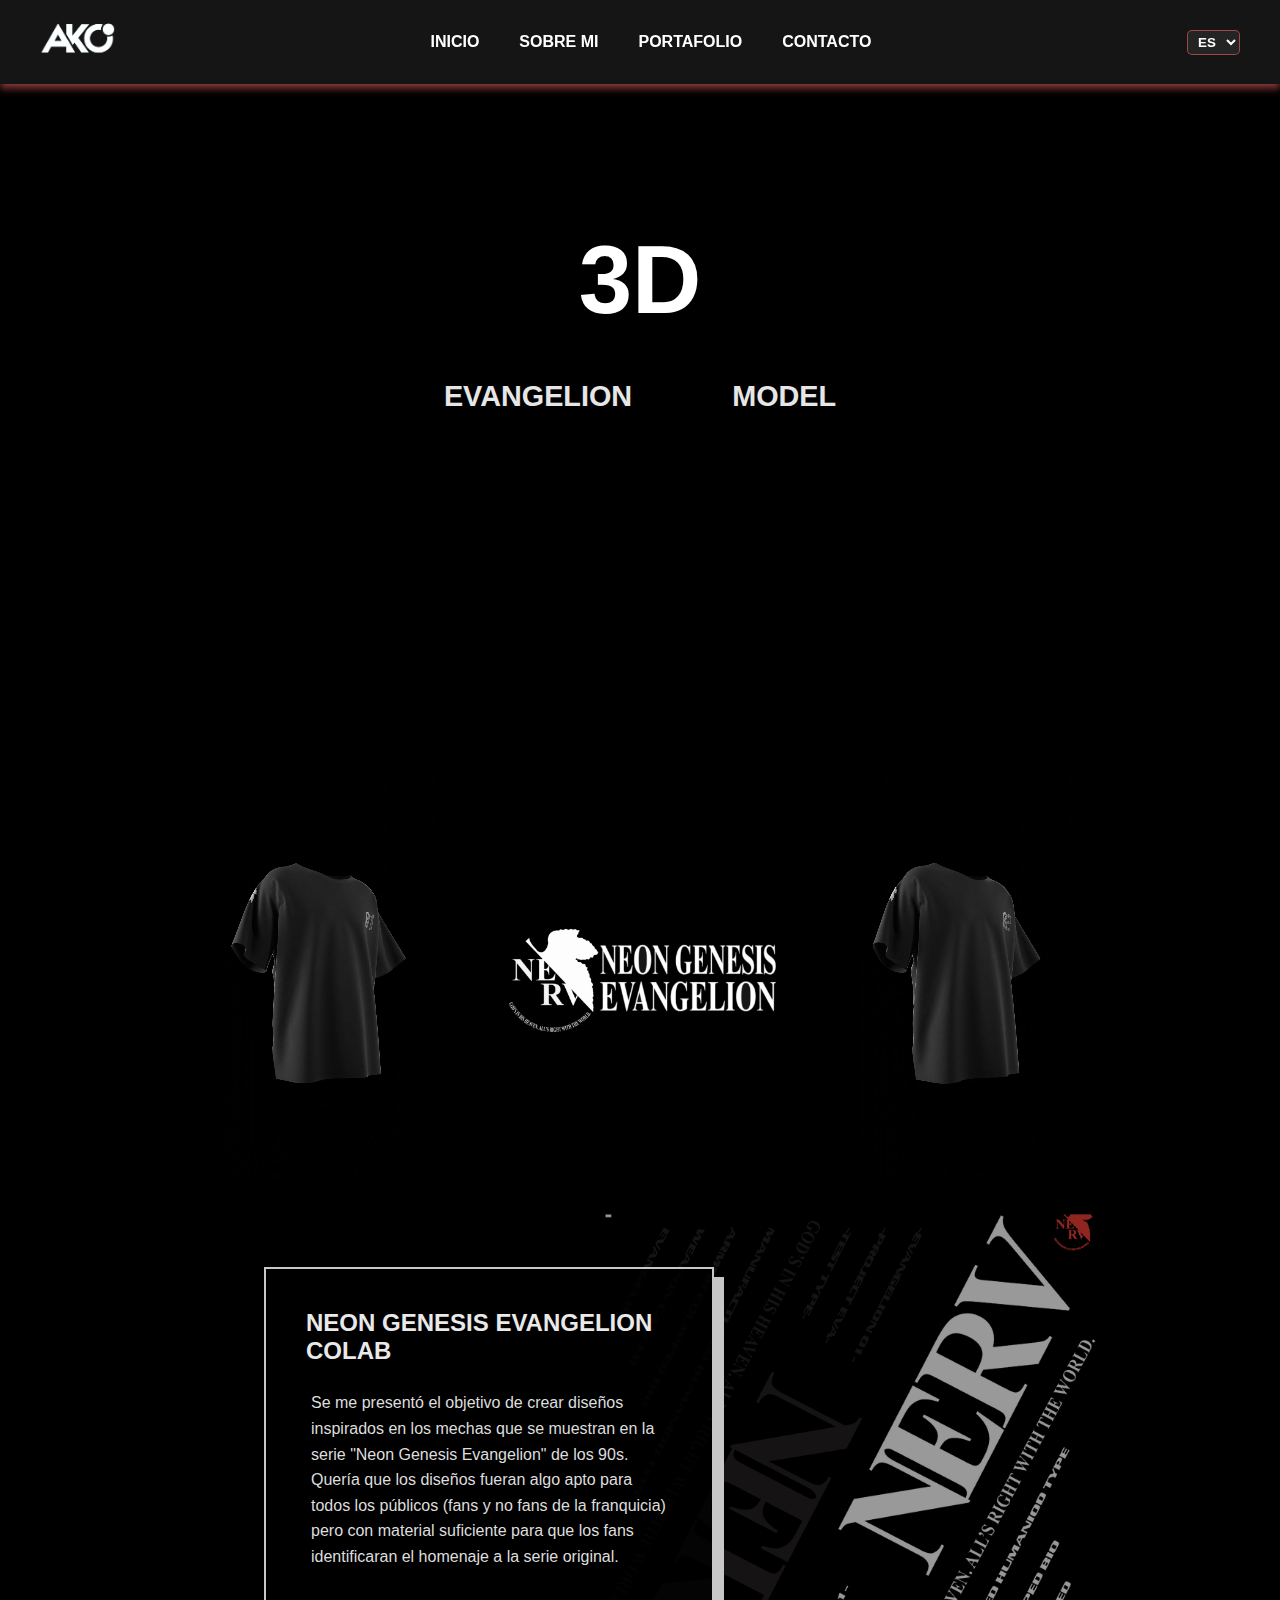
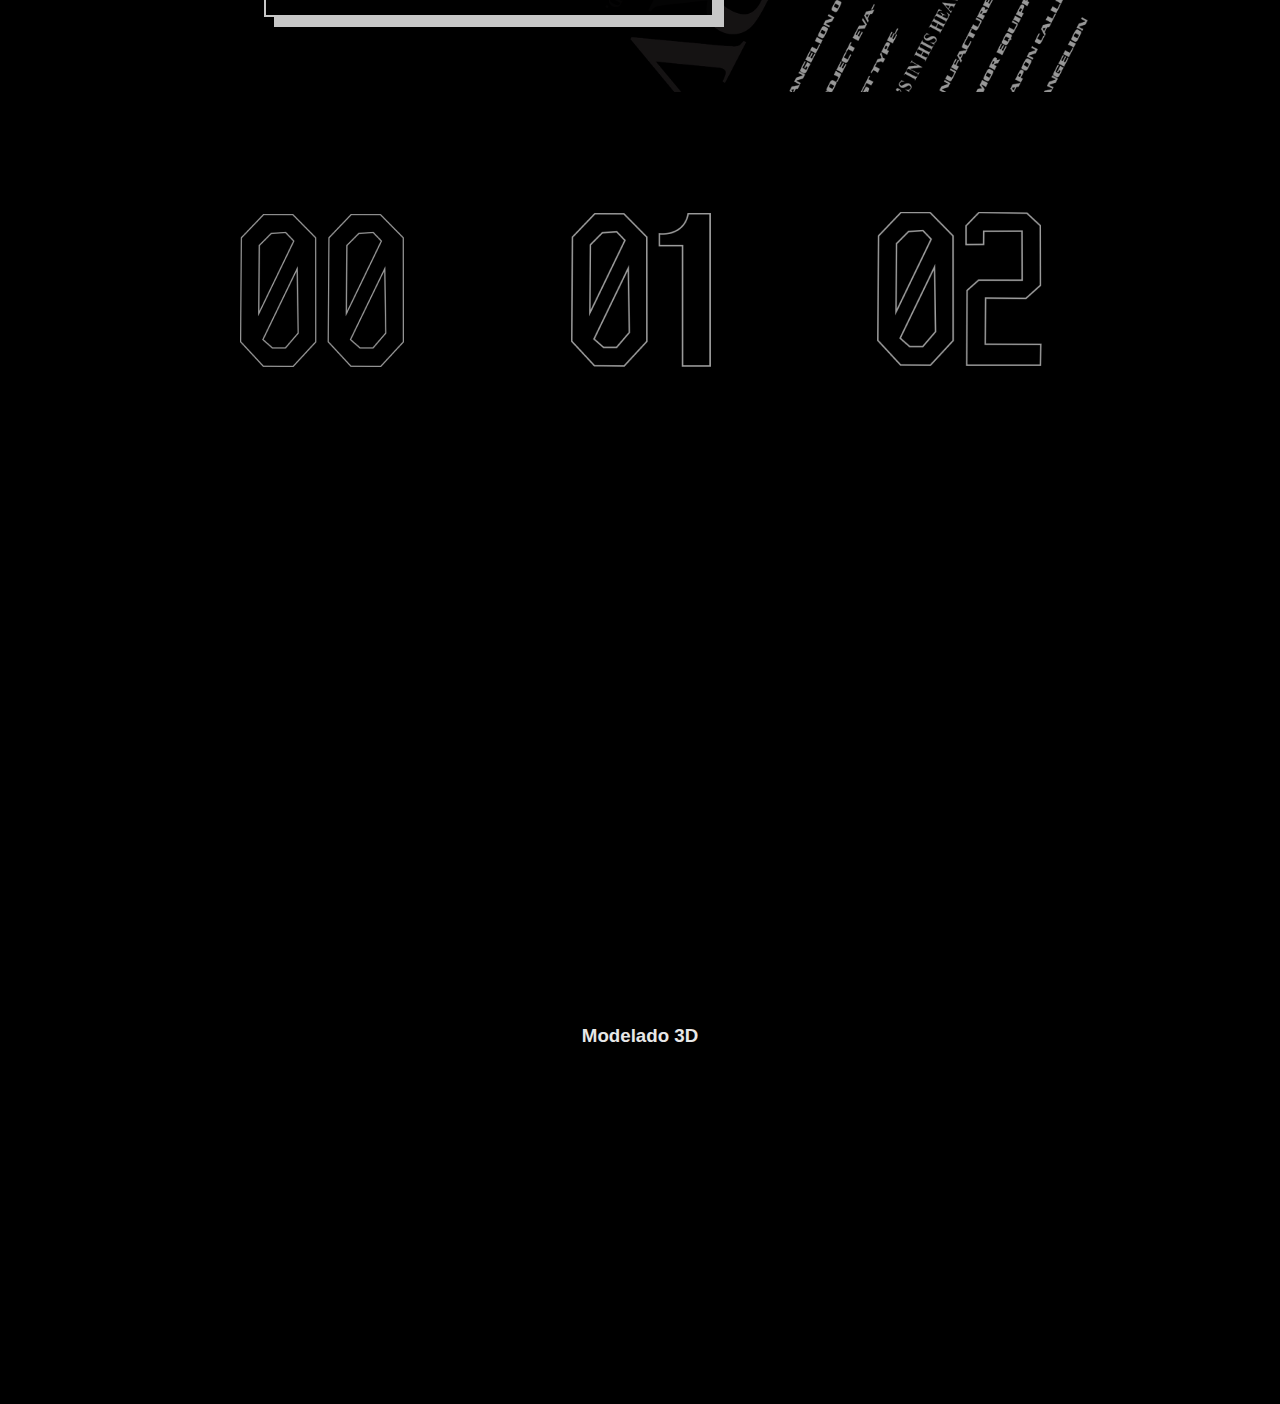
<file: 3d.html>
<!DOCTYPE html>
<html lang="es">
  <head>
    <meta charset="UTF-8" />
    <meta name="viewport" content="width=device-width, initial-scale=1.0" />
    <title>AKO</title>
    <link rel="stylesheet" href="../assets/css/3d.css" />
  </head>
  <body>
    <nav class="ako-nav">
      <!-- LOGO -->
      <div class="logo">
        <img src="../assets/img/logo b.png" alt="Mi logo" />
      </div>

      <!-- ENLACES desktop/tablet -->
      <ul class="nav-links desktop-links">
        <li>
          <a href="index.html#inicio" data-es="INICIO" data-en="HOME">INICIO</a>
        </li>
        <li>
          <a href="index.html#sobre-mi" data-es="SOBRE MI" data-en="ABOUT ME"
            >SOBRE MI</a
          >
        </li>
        <li>
          <a
            href="index.html#portafolio"
            data-es="PORTAFOLIO"
            data-en="PORTFOLIO"
            >PORTAFOLIO</a
          >
        </li>
        <li>
          <a href="index.html#contacto" data-es="CONTACTO" data-en="CONTACT"
            >CONTACTO</a
          >
        </li>
      </ul>

      <!-- SELECTOR DE IDIOMA -->
      <div class="language-selector">
        <select id="lang-select">
          <option value="es">ES</option>
          <option value="en">EN</option>
        </select>
      </div>

      <!-- CHECKBOX oculto -->
      <input type="checkbox" id="menu-toggle" class="menu-toggle" />

      <!-- BOTÓN hamburguesa -->
      <label for="menu-toggle" class="menu-btn">☰</label>

      <!-- MENÚ FULLSCREEN MÓVIL -->
      <ul class="nav-links mobile-links">
        <li>
          <a href="../index.html#inicio" data-es="INICIO" data-en="HOME"
            >INICIO</a
          >
        </li>
        <li>
          <a href="../index.html#sobre-mi" data-es="SOBRE MI" data-en="ABOUT ME"
            >SOBRE MI</a
          >
        </li>
        <li>
          <a
            href="../index.html#portafolio"
            data-es="PORTAFOLIO"
            data-en="PORTFOLIO"
            >PORTAFOLIO</a
          >
        </li>
        <li>
          <a href="../index.html#contacto" data-es="CONTACTO" data-en="CONTACT"
            >CONTACTO</a
          >
        </li>
        <li><a href="#" class="close-menu">✕</a></li>
      </ul>
    </nav>
    <!---------------------------------------------------------------------------------- Inicio contenido 3D -->
    <section class="hero-section">
      <h1 class="hero-title">3D</h1>
    </section>

    <div class="motion-options">
      <a href="#eva" class="motion-option">EVANGELION</a>
      <a href="#model" class="motion-option">MODEL</a>
    </div>
    <!---------------------------------------------------------------------------------- eva -->
    <section class="triple-media">
      <!-- Video izquierdo -->
      <video
        class="media-item gif"
        src="../assets/video/01.mp4"
        autoplay
        loop
        muted
        playsinline
      ></video>

      <!-- Imagen central -->
      <img
        src="../assets/img/eva.png"
        alt="Imagen central"
        class="media-item center-img"
      />

      <!-- Video derecho -->
      <video
        class="media-item gif"
        src="../assets/video/02.mp4"
        autoplay
        loop
        muted
        playsinline
      ></video>
    </section>
    <!---------------------------------------------------------------------------------- eva info -->
    <section
      class="seccion-fondo-completo"
      style="
        background-image: url('assets/img/nerf.png');
        background-size: cover;
        min-height: 500px;
        display: flex;
      "
    >
      <div class="contenido-texto">
        <h2>NEON GENESIS EVANGELION COLAB</h2>
        <p>
          Se me presentó el objetivo de crear diseños inspirados en los mechas
          que se muestran en la serie "Neon Genesis Evangelion" de los 90s.
          <br />Quería que los diseños fueran algo apto para todos los públicos
          (fans y no fans de la franquicia) pero con material suficiente para
          que los fans identificaran el homenaje a la serie original.
        </p>
      </div>
    </section>
    <!---------------------------------------------------------------------------------- eva draw -->
    <section class="galeria-interactiva">
      <div class="tarjeta-imagen">
        <img src="assets/img/n00.png" alt="Original 1" class="img-base" />
        <img src="assets/img/00.png" alt="Variante 1" class="img-variante" />
      </div>

      <div class="tarjeta-imagen">
        <img src="assets/img/n01.png" alt="Original 2" class="img-base" />
        <img src="assets/img/01.png" alt="Variante 2" class="img-variante" />
      </div>

      <div class="tarjeta-imagen">
        <img src="assets/img/n02.png" alt="Original 3" class="img-base" />
        <img src="assets/img/02.png" alt="Variante 3" class="img-variante" />
      </div>
    </section>
    <!---------------------------------------------------------------------------------- blender -->
    <section class="simple-section scroll-reveal">
      <h3 class="simple-title">CREACIÓN</h3>

      <div class="simple-image">
        <img src="../assets/img/shirt.png" alt="Imagen descriptiva" />
      </div>
    </section>
    <!---------------------------------------------------------------------------------- MODELO -->
    <section class="seccion-animada-3d">
      <h3 class="titulo-pequeno">Modelado 3D</h3>

      <div class="contenedor-horizontal">
        <div class="reveal-card">
          <img src="assets/img/perfu.jpg" alt="Silla 3D" />
        </div>
        <div class="reveal-card">
          <img src="assets/img/3d2.jpg" alt="Gacel 3D" />
        </div>
        <div class="reveal-card">
          <img src="assets/img/3d3.jpg" alt="Perfume 3D" />
        </div>
      </div>
    </section>

    <script>
      document.addEventListener("DOMContentLoaded", () => {
        const cards = document.querySelectorAll(".reveal-card");

        if (!("IntersectionObserver" in window)) {
          // Fallback: muestra todo si el navegador no soporta observer
          cards.forEach((card) => card.classList.add("is-visible"));
          return;
        }

        const observer = new IntersectionObserver(
          (entries) => {
            entries.forEach((entry) => {
              if (entry.isIntersecting) {
                entry.target.classList.add("is-visible");
                observer.unobserve(entry.target);
              }
            });
          },
          {
            threshold: 0.2,
            rootMargin: "0px 0px -50px 0px",
          }
        );

        cards.forEach((card) => observer.observe(card));
      });
    </script>
  </body>
</html>
</file>
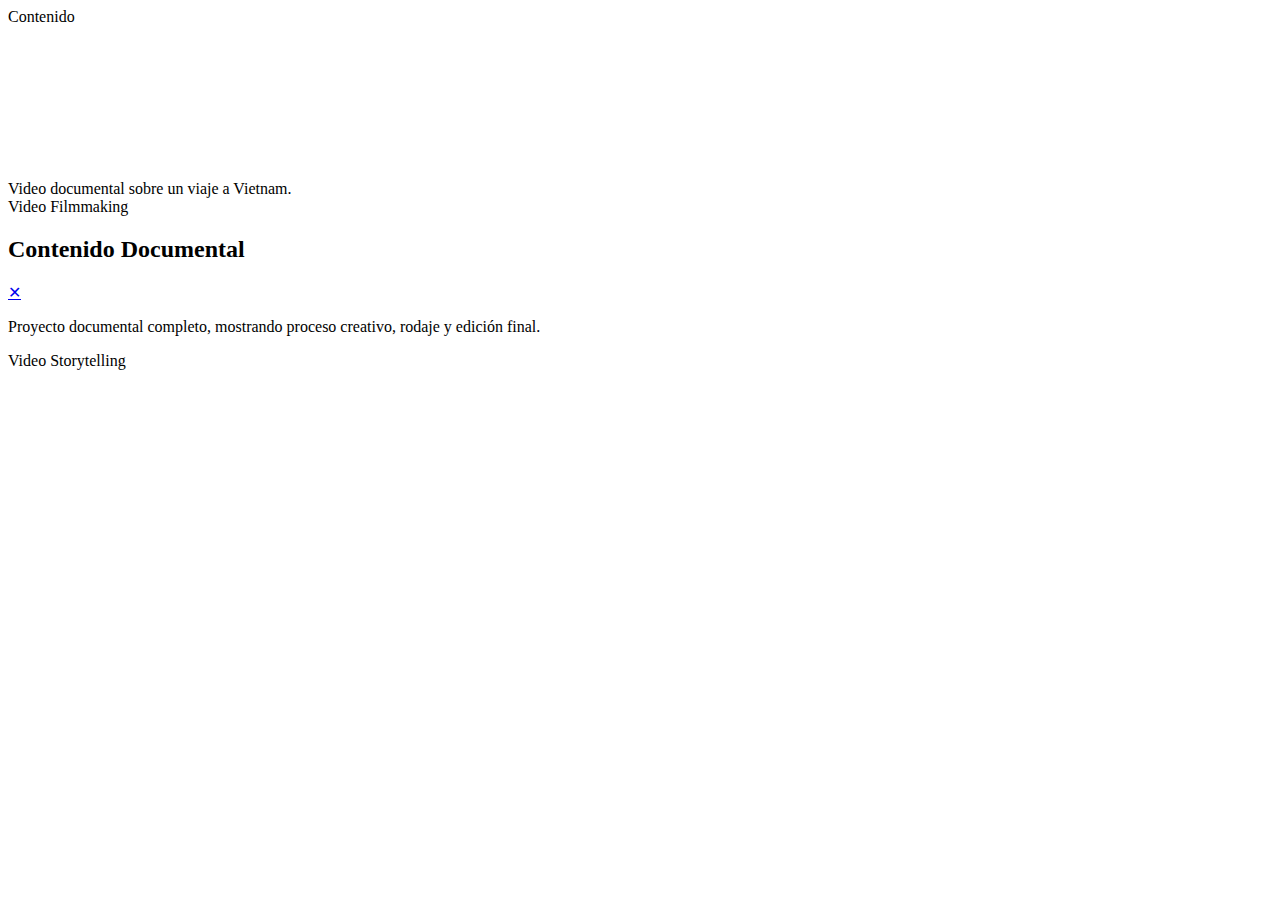
<file: card.html>
<!doctype html>
<!-- PROJECTS CATALOG -->
<section class="projects-catalog">
  <div class="projects-catalog__track">
    <!-- PROJECT TILE -->
    <article class="project-tile animate-on-scroll">
      <div class="project-tile__name">Contenido</div>

      <!-- Media (video / image) -->
      <a class="project-tile__media" href="#colors">
        <video
          src="https://ik.imagekit.io/4e9wbrqbyt/Vietnam_Trip_kutainas.mp4"
          autoplay
          loop
          muted
          playsinline
        ></video>
      </a>

      <div class="project-tile__meta">
        <div class="project-tile__desc">
          Video documental sobre un viaje a Vietnam.
        </div>
        <div class="project-tile__tags">
          <span class="tag">Video</span>
          <span class="tag">Filmmaking</span>
        </div>
      </div>
    </article>
  </div>
</section>

<!-- MODAL (DETALLE DEL PROYECTO) -->
<div id="project-vietnam" class="modal">
  <div class="modal__backdrop">
    <div class="modal__panel">
      <header class="modal__header">
        <h2 class="modal__title">Contenido Documental</h2>
        <a href="#" class="modal__close">✕</a>
      </header>

      <div class="modal__image">
        <!-- Aquí puedes poner imagen o video -->
      </div>

      <div class="modal__body">
        <p class="modal__description">
          Proyecto documental completo, mostrando proceso creativo, rodaje y
          edición final.
        </p>

        <div class="modal__tags">
          <span class="modal__tag">Video</span>
          <span class="modal__tag">Storytelling</span>
        </div>
      </div>
    </div>
  </div>
</div>
</file>
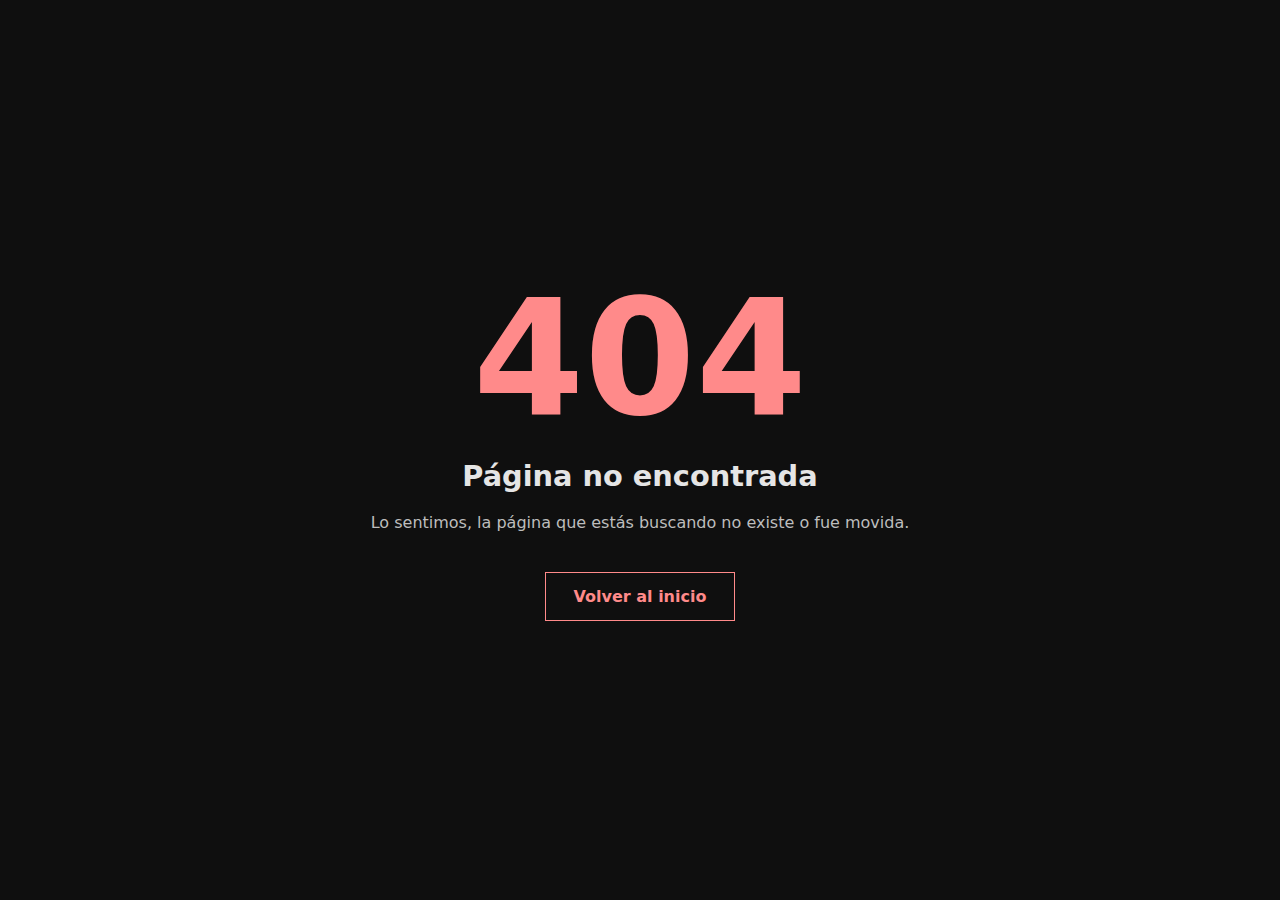
<file: Error 404.html>
<!DOCTYPE html>
<html lang="es">
  <link rel="icon" href="/assets/img/logo n.png" />
  <head>
    <meta charset="UTF-8" />
    <meta name="viewport" content="width=device-width, initial-scale=1.0" />
    <title>404 | AKO</title>

    <style>
      * {
        margin: 0;
        padding: 0;
        box-sizing: border-box;
      }

      body {
        min-height: 100vh;
        background-color: #0f0f0f;
        color: #e5e5e5;
        font-family: system-ui, -apple-system, BlinkMacSystemFont, sans-serif;
        display: flex;
        justify-content: center;
        align-items: center;
      }

      .error-container {
        text-align: center;
        padding: 40px;
      }

      .error-code {
        font-size: clamp(6rem, 20vw, 10rem);
        font-weight: 800;
        color: rgb(255, 138, 138);
        line-height: 1;
      }

      .error-title {
        font-size: 1.8rem;
        margin-top: 20px;
      }

      .error-text {
        font-size: 1rem;
        margin: 20px 0 40px;
        color: #bdbdbd;
      }

      .error-button {
        display: inline-block;
        padding: 14px 28px;
        border: 1px solid rgb(255, 138, 138);
        color: rgb(255, 138, 138);
        text-decoration: none;
        font-weight: 600;
        transition: all 0.3s ease;
      }

      .error-button:hover {
        background-color: rgb(255, 138, 138);
        color: #0f0f0f;
      }
    </style>
  </head>

  <body>
    <main class="error-container">
      <h1 class="error-code">404</h1>

      <h2
        class="error-title"
        data-es="Página no encontrada"
        data-en="Page not found"
      >
        Página no encontrada
      </h2>

      <p
        class="error-text"
        data-es="Lo sentimos, la página que estás buscando no existe o fue movida."
        data-en="Sorry, the page you are looking for does not exist or was moved."
      >
        Lo sentimos, la página que estás buscando no existe o fue movida.
      </p>

      <a
        href="index.html"
        class="error-button"
        data-es="Volver al inicio"
        data-en="Back to home"
      >
        Volver al inicio
      </a>
    </main>

    <script>
      // =========================
      // IDIOMA 404 (AUTOMÁTICO)
      // =========================

      function cambiarIdioma(lang) {
        document.querySelectorAll("[data-es]").forEach((el) => {
          if (el.dataset[lang]) {
            el.textContent = el.dataset[lang];
          }
        });

        // Actualiza atributo lang del HTML
        document.documentElement.lang = lang;
      }

      // Lee idioma guardado o usa español por defecto
      const langGuardado = localStorage.getItem("lang") || "es";

      cambiarIdioma(langGuardado);
    </script>
  </body>
</html>
</file>
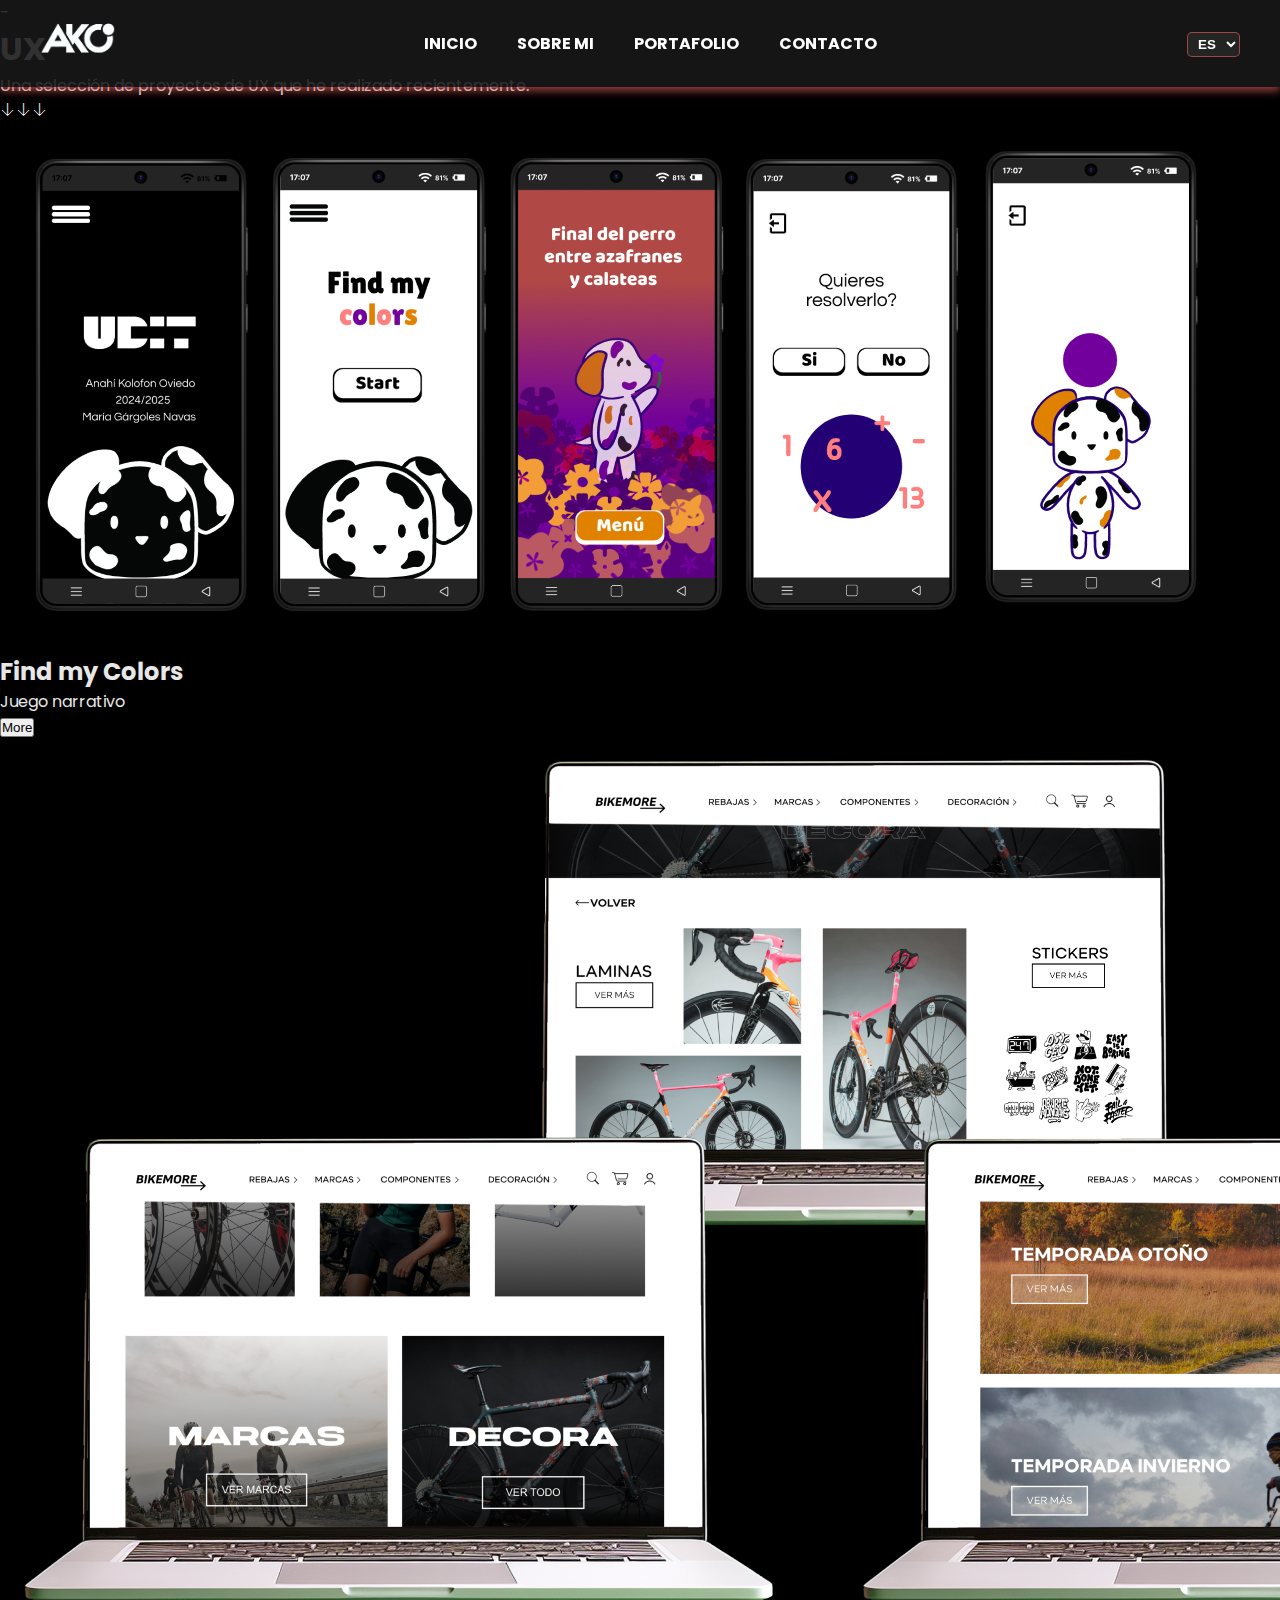
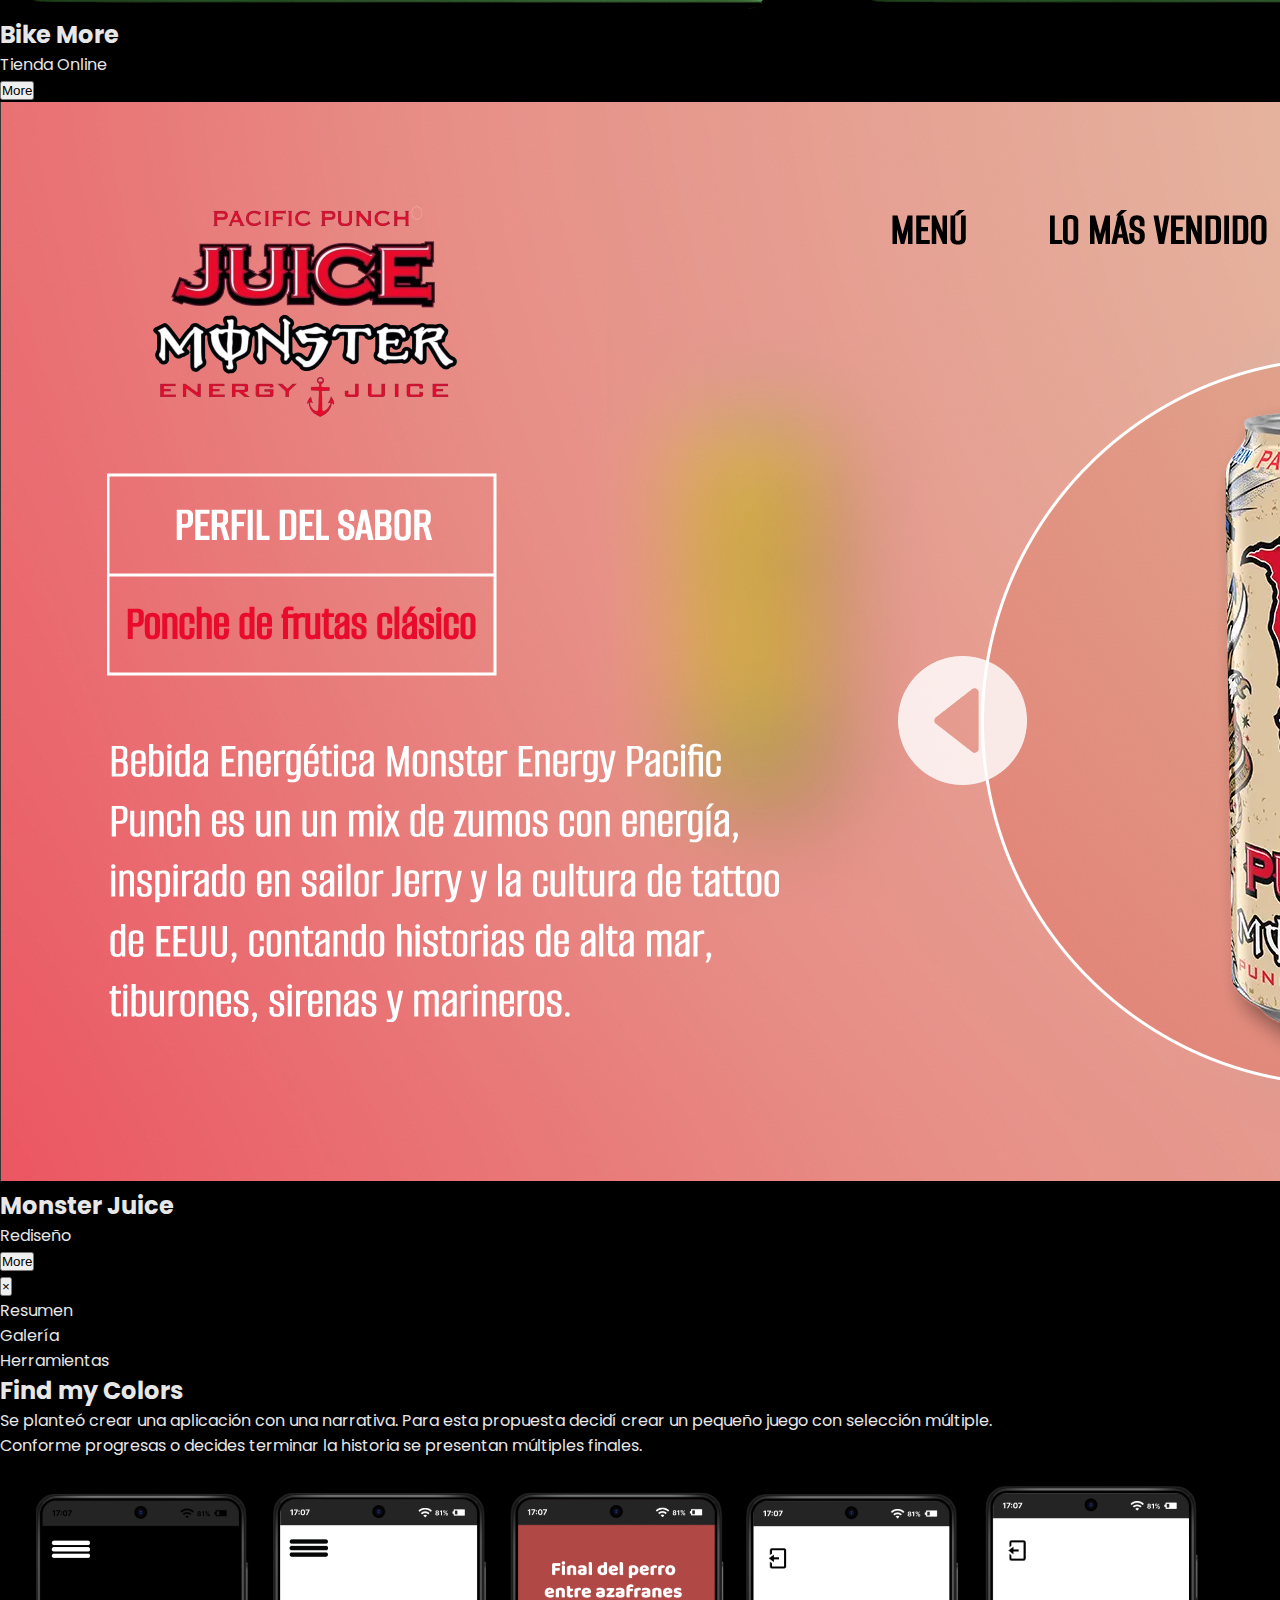
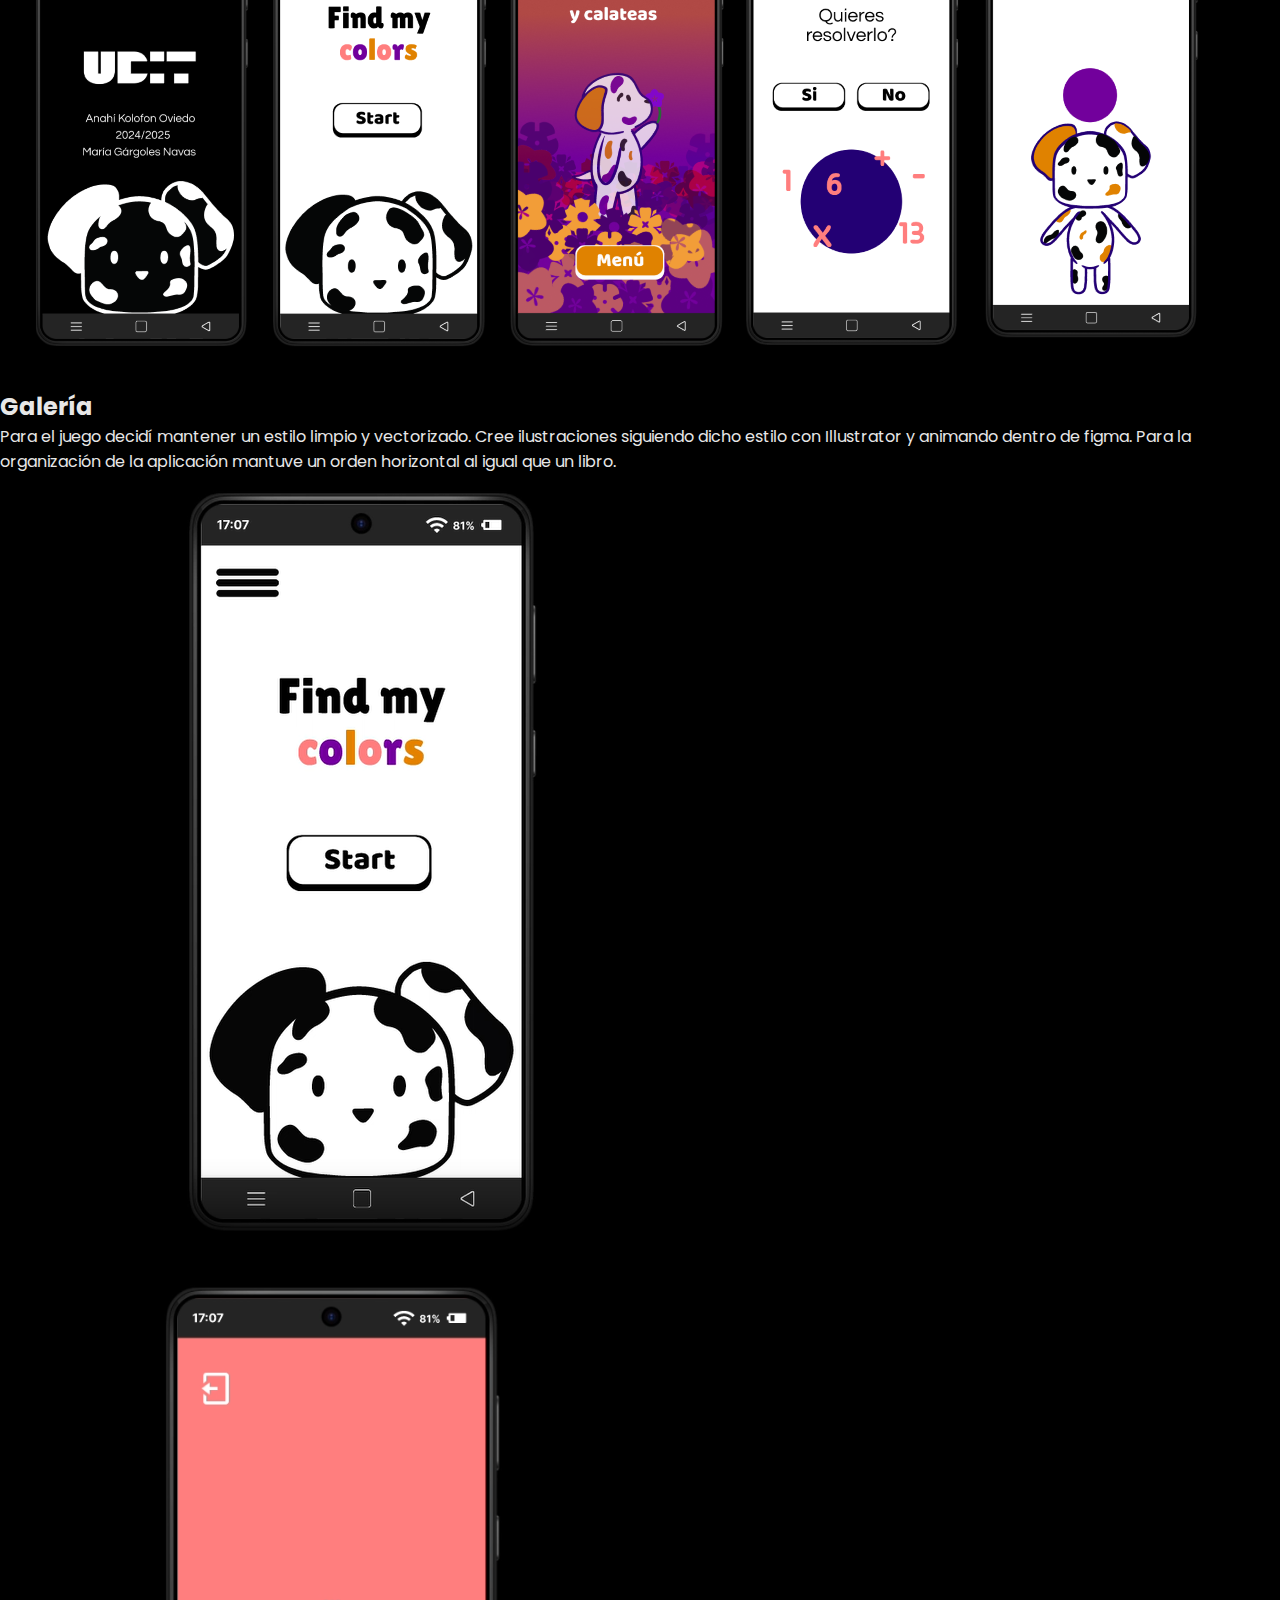
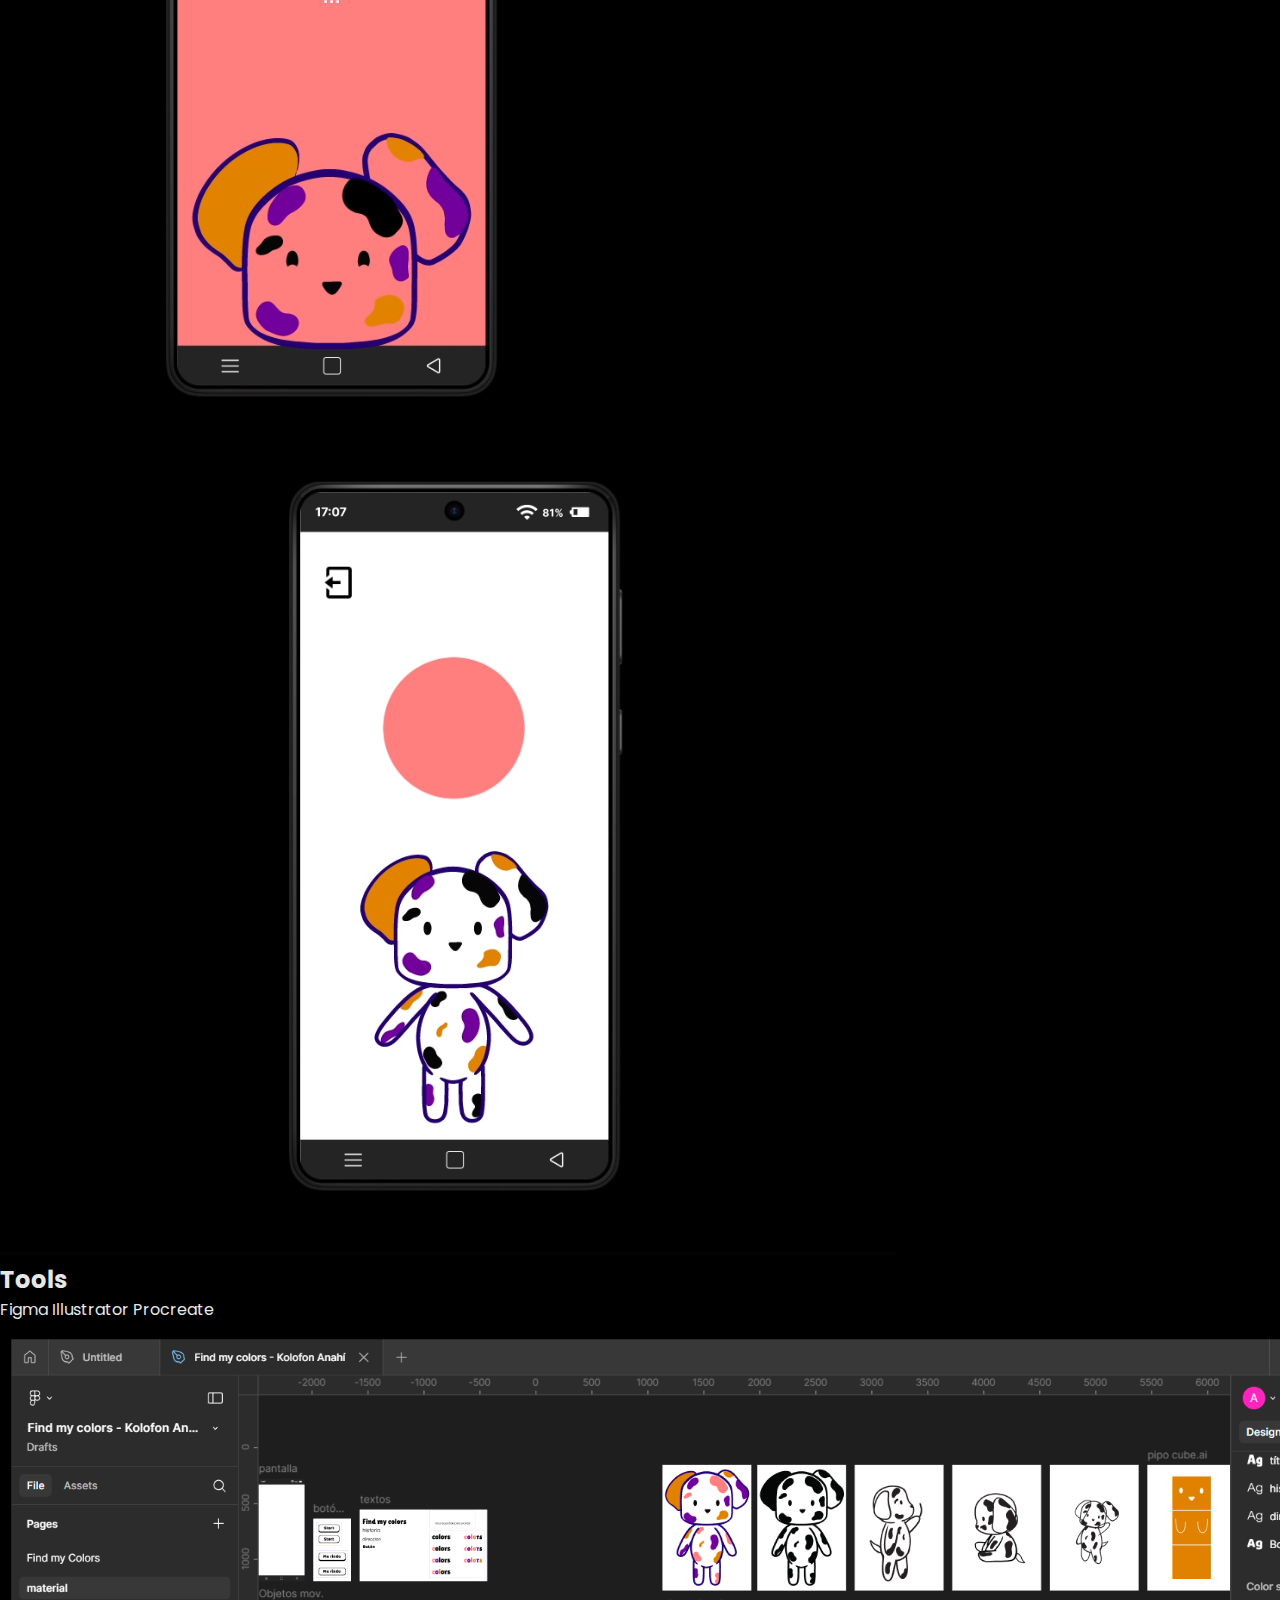
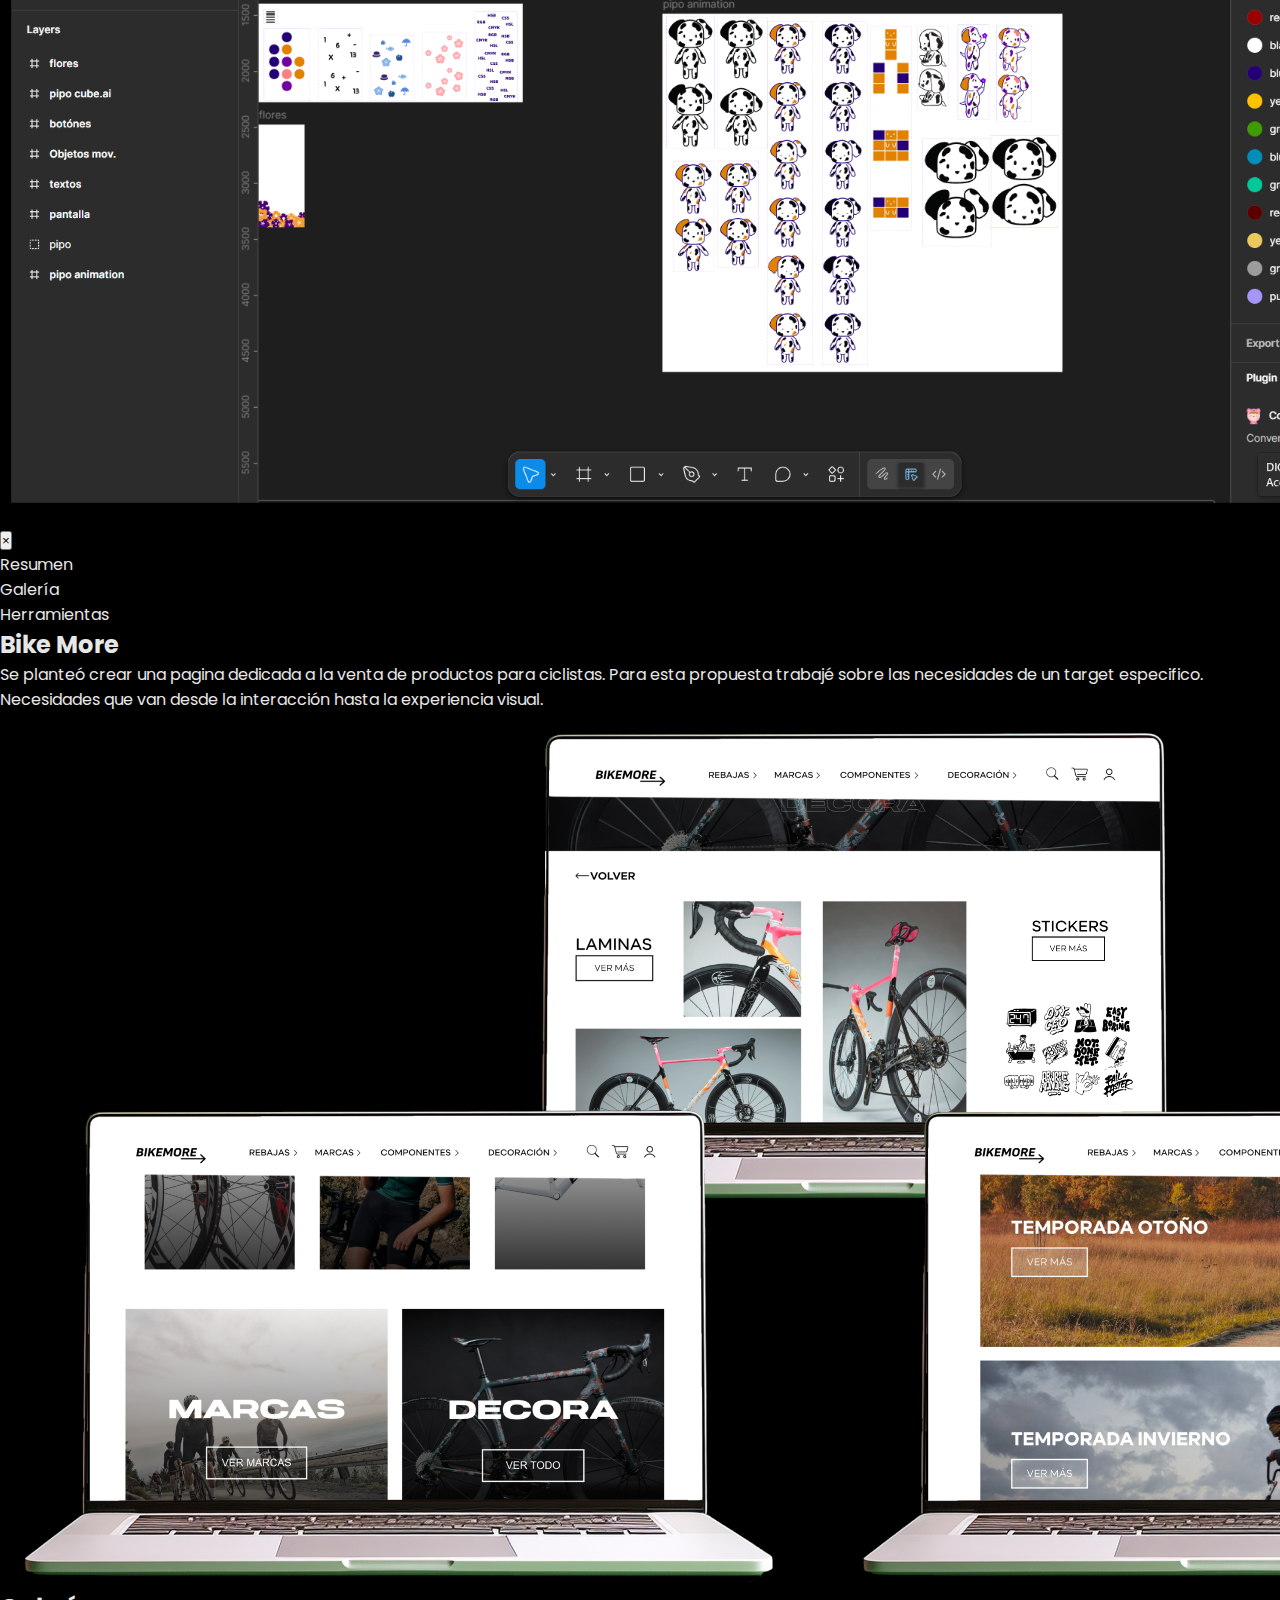
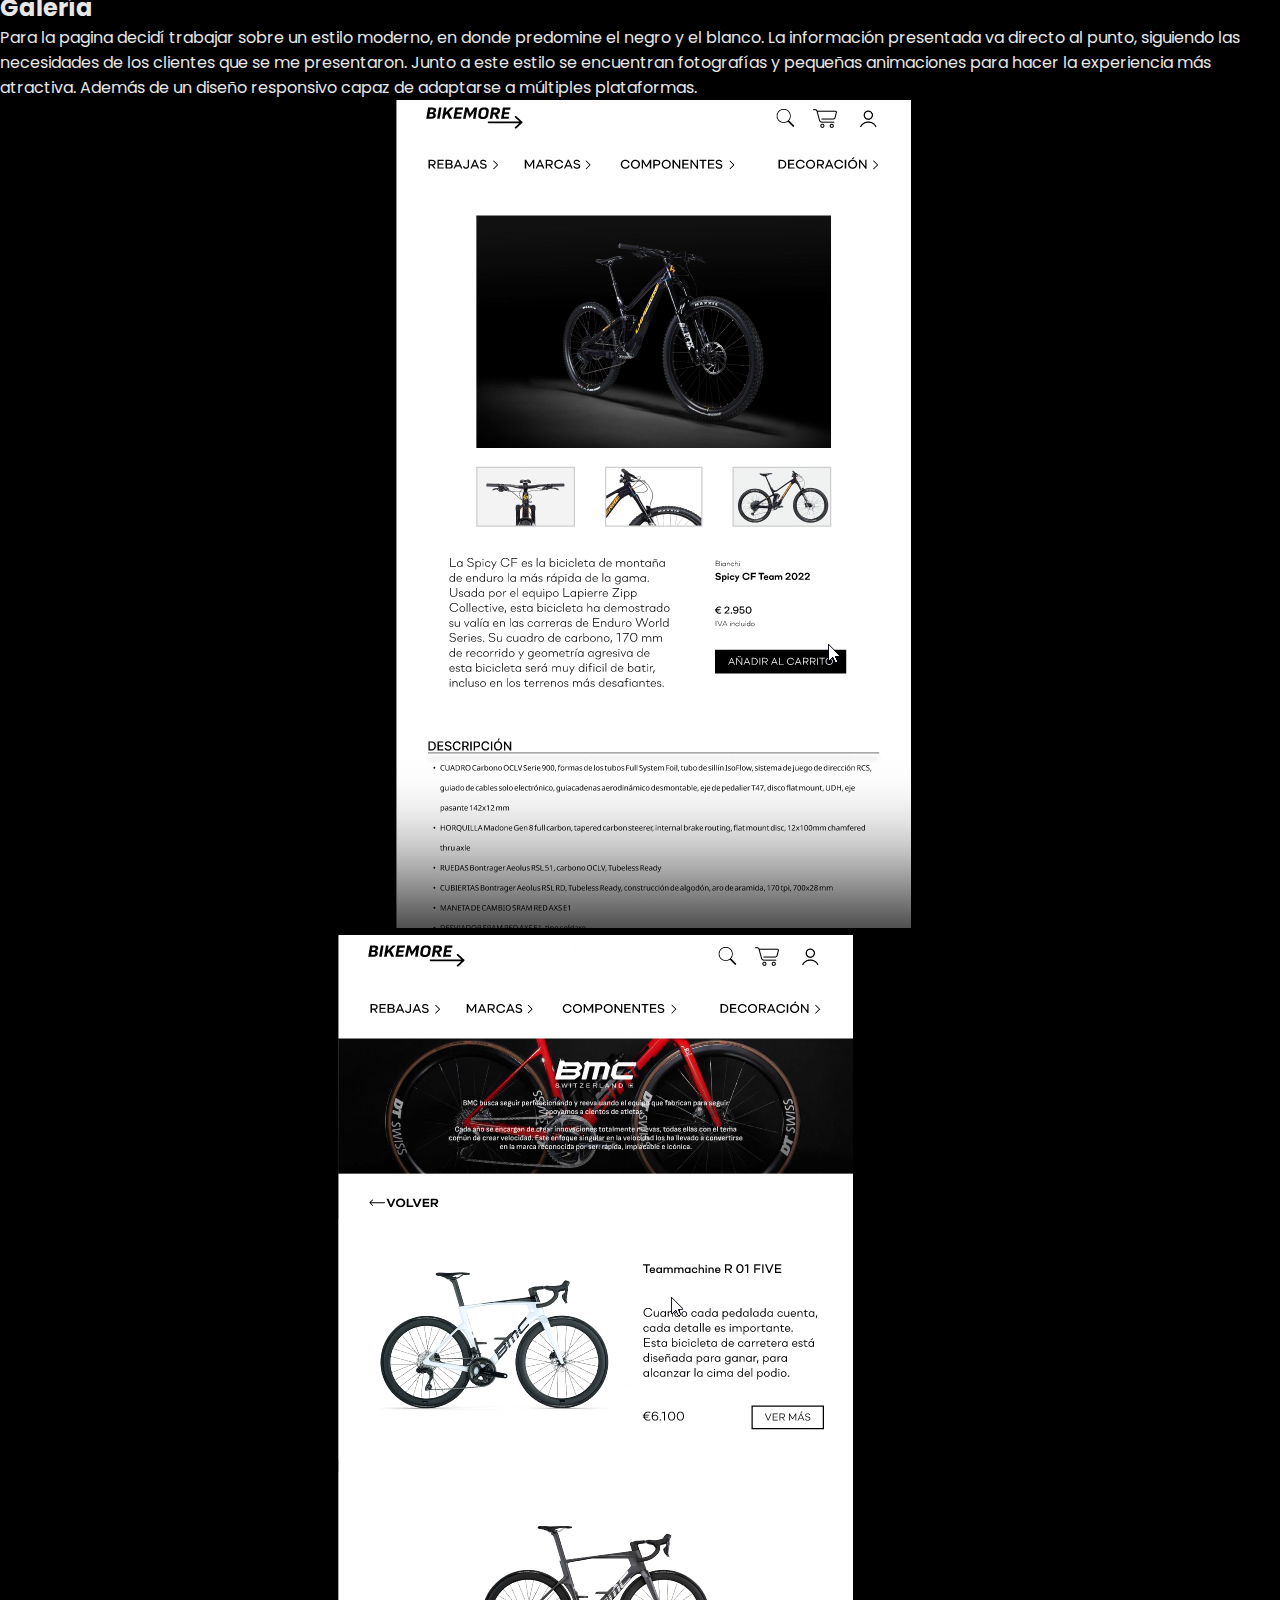
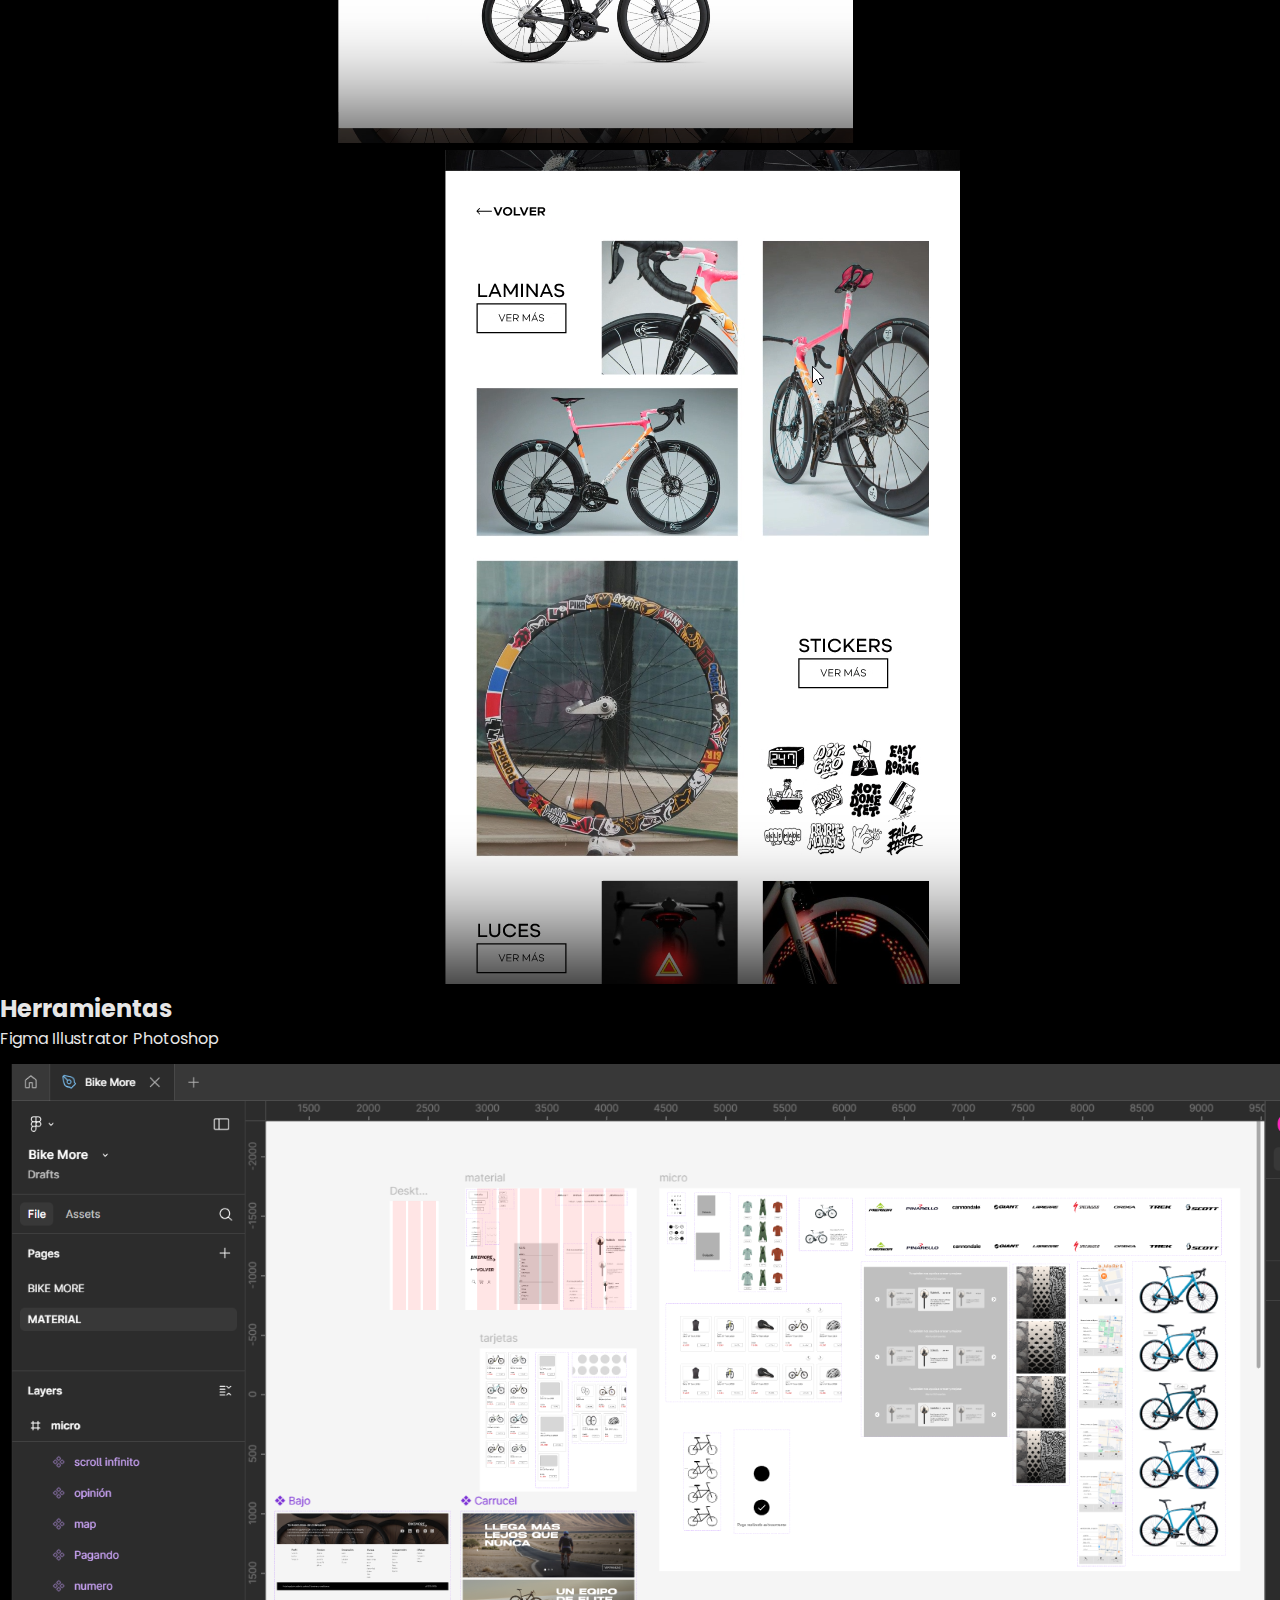
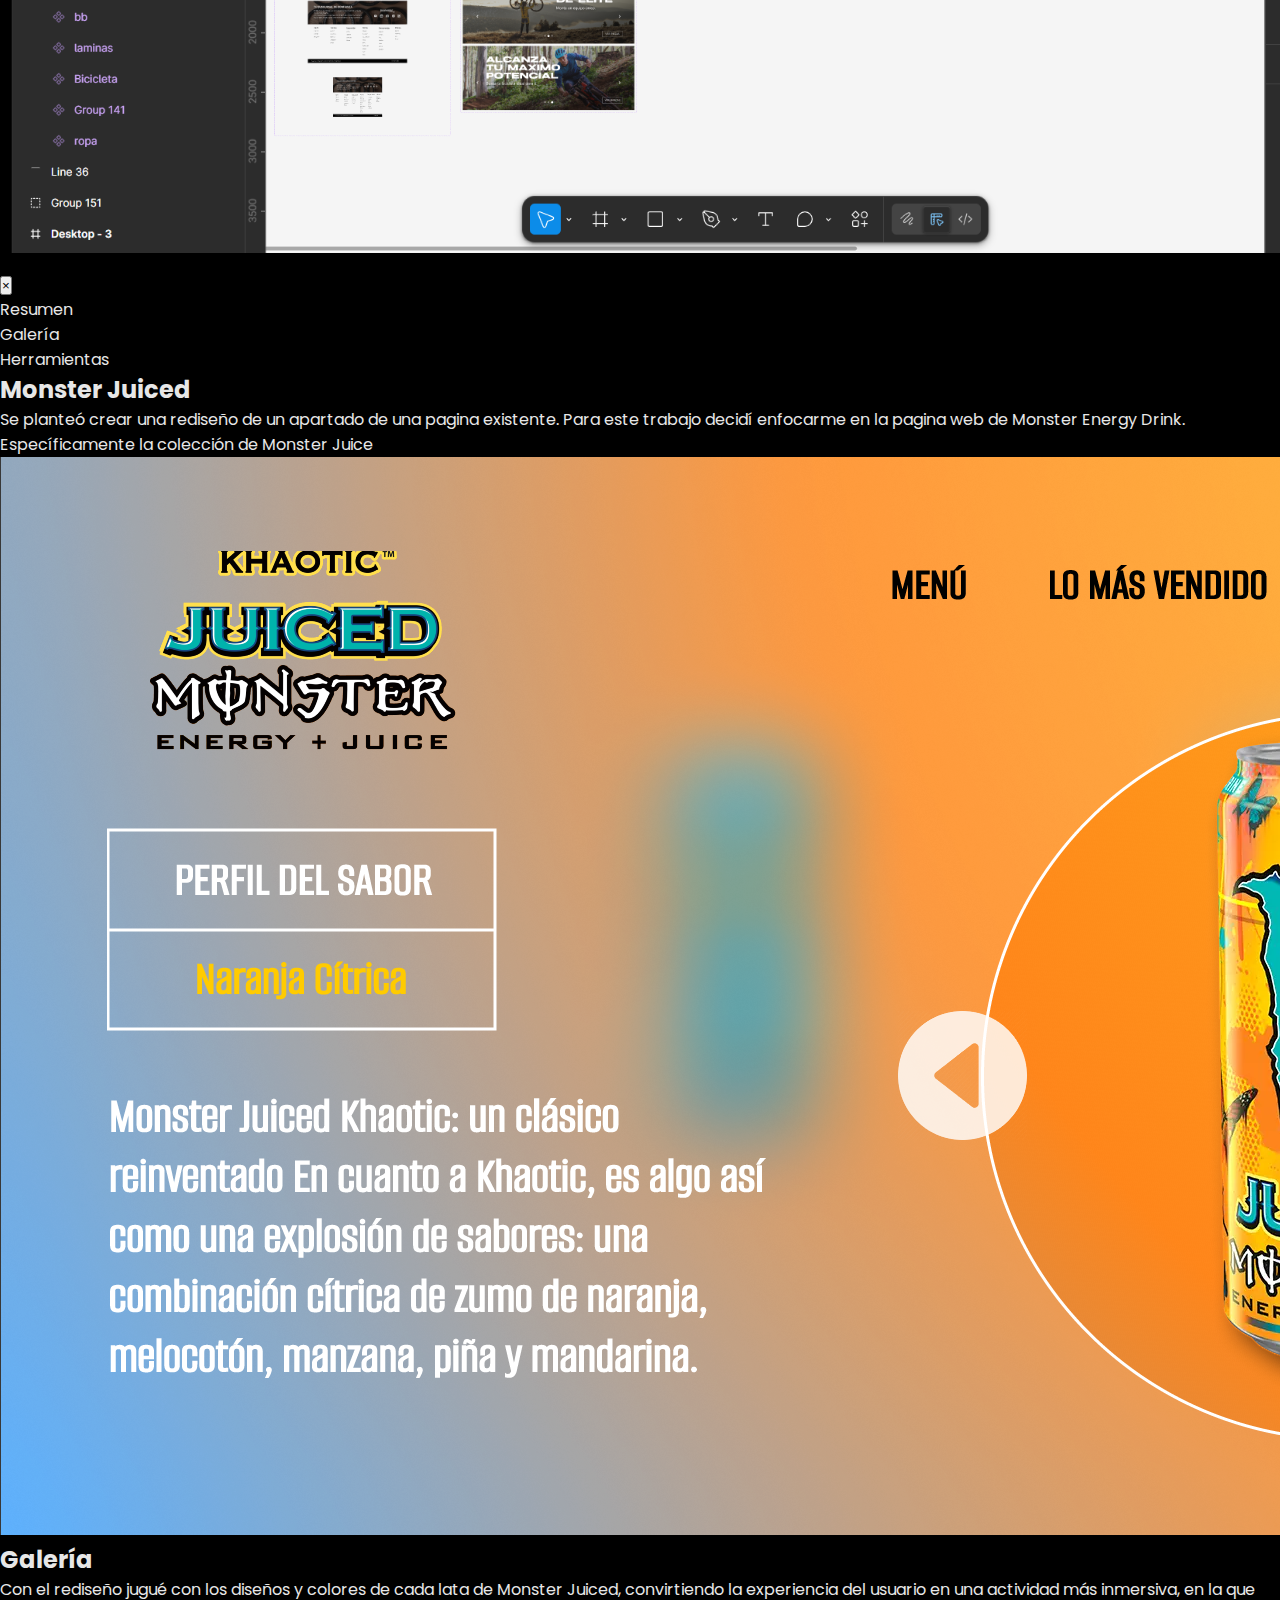
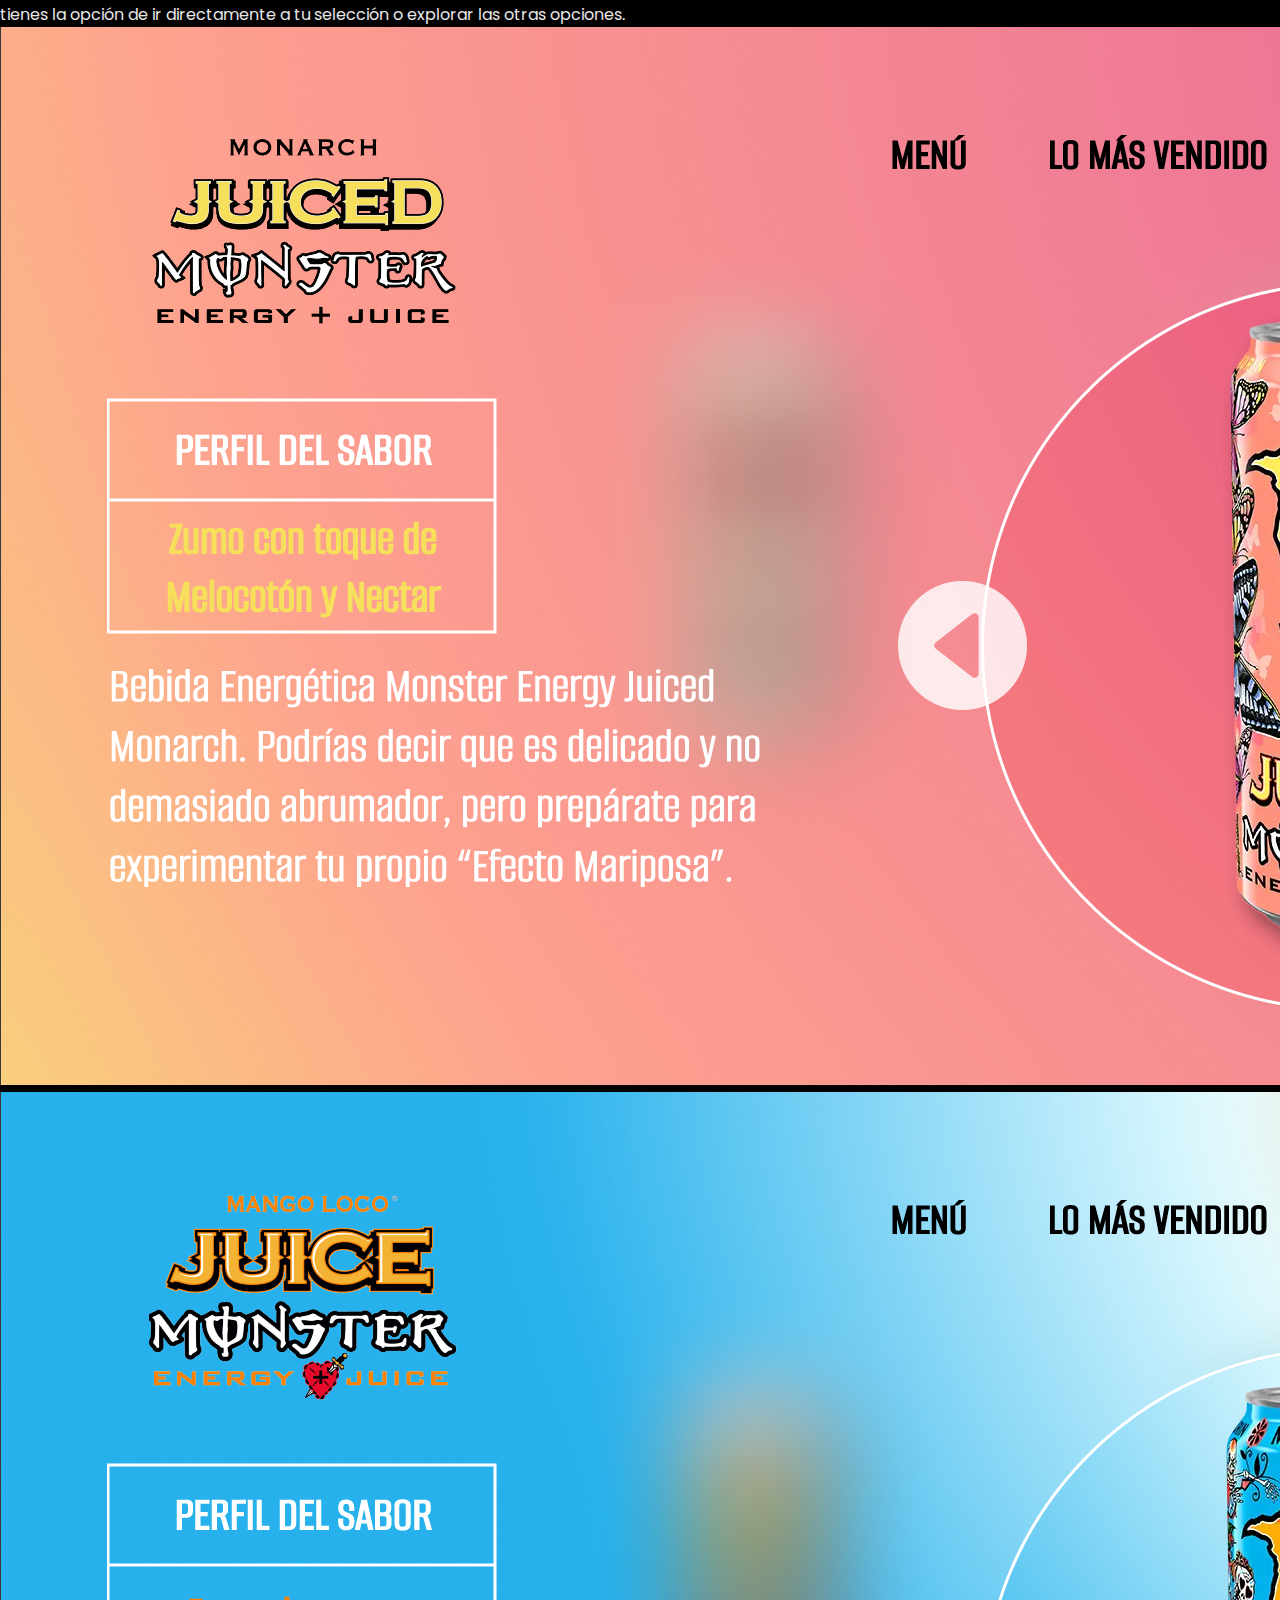
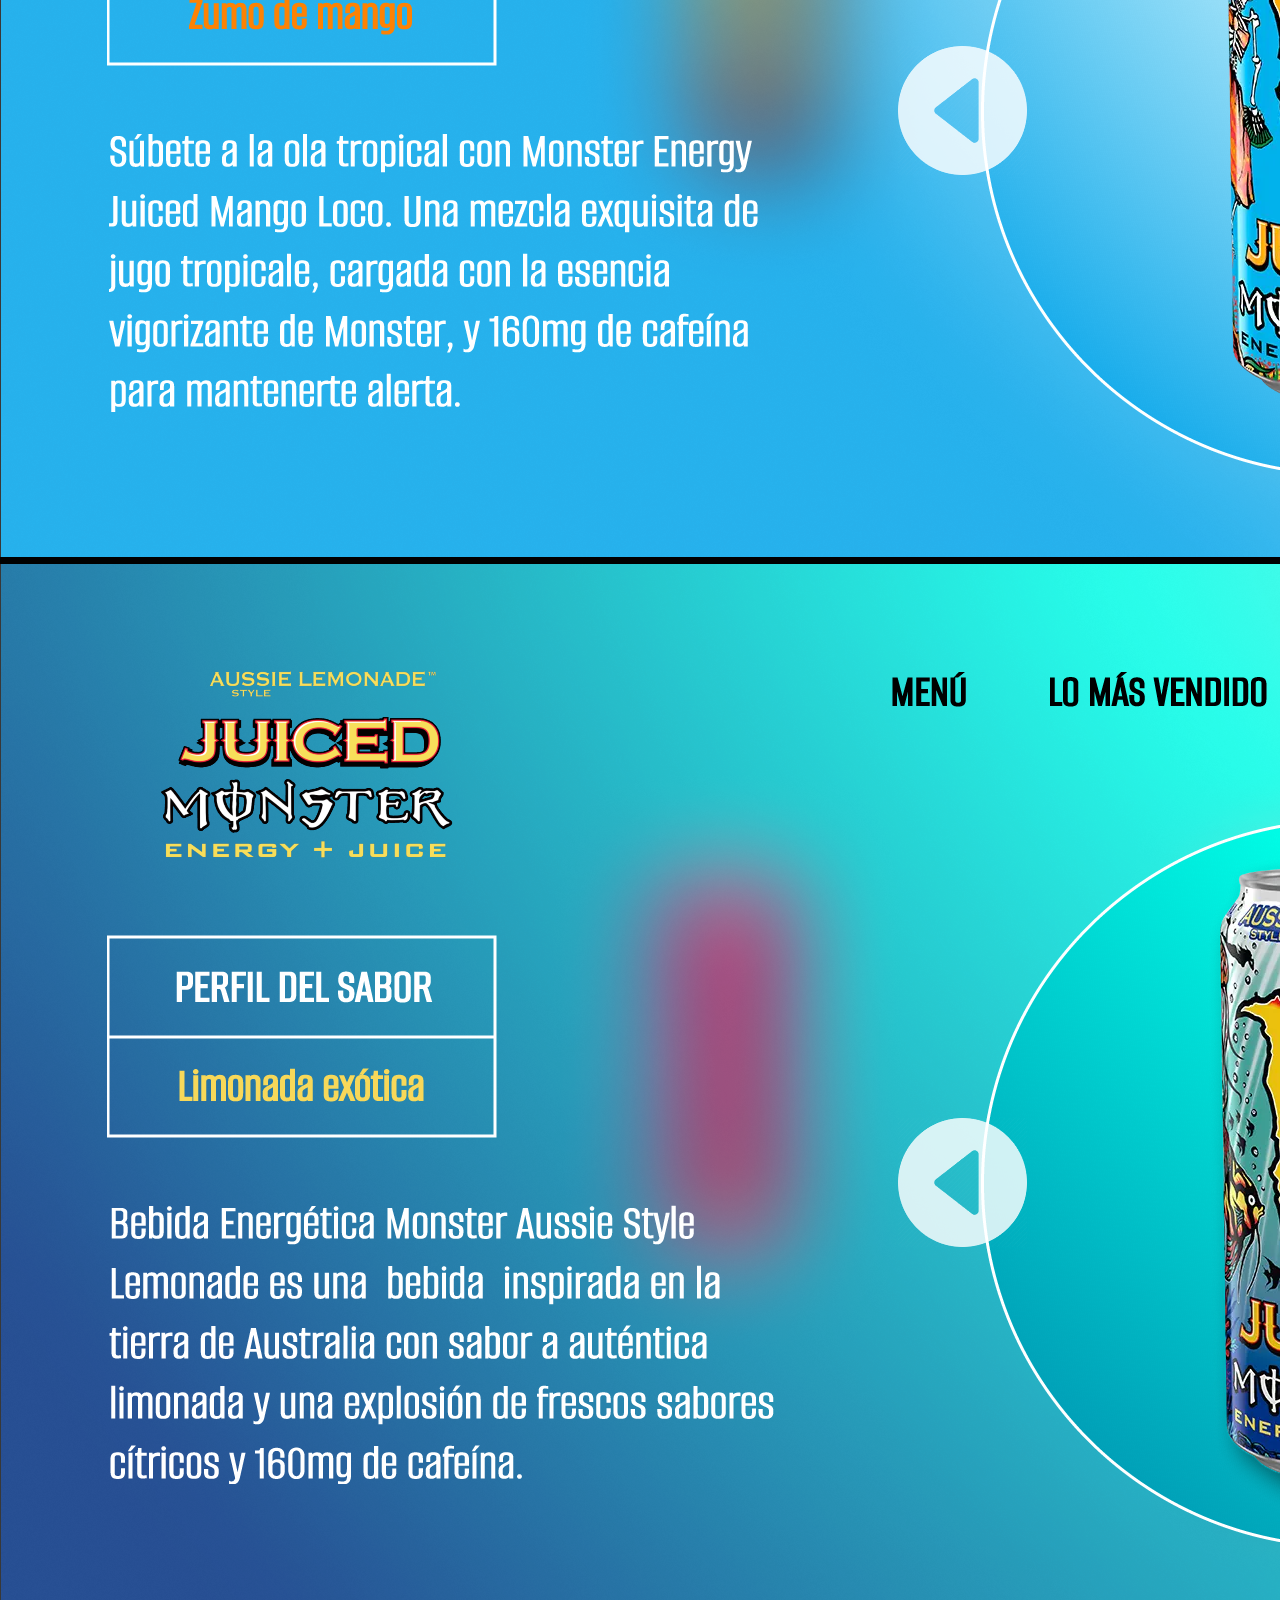
<file: ux.html>
<!doctype html>
<html lang="es">
  <head>
    <meta charset="UTF-8" />
    <meta name="viewport" content="width=device-width, initial-scale=1.0" />
    <title>AKO | UX/UI</title>

    <!-- CSS principal -->
    <link rel="stylesheet" href="./assets/css/index.css" />
  </head>

  <body>
    <!-- NAVBAR -->
    <div id="navbar-placeholder"></div>

    <!-- HERO UX/UI -->
    <section class="hero scroll-reveal">
      <h1 class="title">UX</h1>
      <div class="options"></div>
    </section>

    <!-- INTRO -->
    <section class="project intro">
      <p
        data-es="Una selección de proyectos de UX que he realizado recientemente.
"
        data-en="A selection of UX projects I have recently completed."
      >
        Una selección de proyectos de UX que he realizado recientemente.
      </p>
      <span class="arrow">🡣🡣🡣</span>
    </section>

    <!------------------------------------------------------------------ PROJECT -->
    <!-- ==================== PROYECTOS UX ==================== -->
    <section class="projects-section">
      <div class="cards-grid">
        <!-- TARJETA 1 -->
        <article class="card">
          <div class="card__media">
            <img src="assets/img/fmc 1.png" alt="Proyecto 1" />
          </div>
          <div class="card__content">
            <h2 class="card__title">Find my Colors</h2>
            <p
              class="card__subtitle"
              data-es="Juego narrativo"
              data-en="Narrative game"
            ></p>
            <button class="card__btn" onclick="openModal('modal-1')">
              More
            </button>
          </div>
        </article>

        <!-- TARJETA 2 (con video) -->
        <article class="card">
          <div class="card__media">
            <video muted loop poster="assets/img/bm 1.png">
              <source src="assets/img/bm 1.png" type="video/mp4" />
            </video>
          </div>
          <div class="card__content">
            <h2 class="card__title">Bike More</h2>
            <p
              class="card__subtitle"
              data-es="Tienda Online"
              data-en="Online Store"
            ></p>
            <button class="card__btn" onclick="openModal('modal-2')">
              More
            </button>
          </div>
        </article>

        <!-- TARJETA 3 -->
        <article class="card">
          <div class="card__media">
            <img src="assets/img/juice.png" alt="Proyecto 3" />
          </div>
          <div class="card__content">
            <h2 class="card__title">Monster Juice</h2>
            <p class="card__subtitle" data-es="Rediseño" data-en="Redesign"></p>
            <button class="card__btn" onclick="openModal('modal-3')">
              More
            </button>
          </div>
        </article>
      </div>
    </section>

    <!-- ==================== MODALES ==================== -->

    <!--------------------------------------------------------------------------- MODAL 1 -->
    <div class="modal-overlay" id="modal-1">
      <div class="modal">
        <button class="modal__close" onclick="closeModal('modal-1')">
          &times;
        </button>
        <div class="modal__container">
          <nav class="modal__nav">
            <ul class="modal__nav-list">
              <li
                class="modal__nav-item active"
                data-section="m1-overview"
                data-es="Resumen"
                data-en="Summary"
              >
                Resumen
              </li>
              <li
                class="modal__nav-item"
                data-section="m1-gallery"
                data-es="Galería"
                data-en="Gallery"
              >
                Galería
              </li>
              <li
                class="modal__nav-item"
                data-section="m1-tech"
                data-es="Herramientas"
                data-en="Tools"
              >
                Herramientas
              </li>
            </ul>
          </nav>
          <div class="modal__content">
            <section class="modal__section active" id="m1-overview">
              <div class="modal__text">
                <h2>Find my Colors</h2>
                <p></p>
                <p
                  data-es="Se planteó crear una aplicación con una narrativa. Para esta propuesta decidí crear un pequeño juego con selección múltiple."
                  data-en="The idea was to create an application with a narrative. For this proposal, I decided to create a small multiple-choice game."
                >
                  Se planteó crear una aplicación con una narrativa. Para esta
                  propuesta decidí crear un pequeño juego con selección
                  múltiple.
                </p>
                <p
                  data-es="Conforme progresas o decides terminar la historia se presentan múltiples finales.
"
                  data-en=" As you progress or decide to end the story, multiple endings are presented."
                >
                  Conforme progresas o decides terminar la historia se presentan
                  múltiples finales.
                </p>
              </div>

              <div class="modal__media">
                <img src="assets/img/fmc 1.png" alt="Find My Colors" />
              </div>
            </section>
            <section class="modal__section" id="m1-gallery">
              <div class="modal__text">
                <h2 data-es=" Galería" data-en=" Gallery"></h2>
                <p
                  data-es="Para el juego decidí mantener un estilo limpio y vectorizado. 
              Cree ilustraciones siguiendo dicho estilo con Illustrator y animando dentro de figma.
              Para la organización de la aplicación mantuve un orden horizontal al igual que un libro."
                  data-en="For the game, I decided to maintain a clean, vectorised style. 
              I created illustrations in this style using Illustrator and animated them in Figma.
              For the app layout i maintained a horizontal order, similar to a book."
                >
                  Para el juego decidí mantener un estilo limpio y vectorizado.
                  Cree ilustraciones siguiendo dicho estilo con Illustrator y
                  animando dentro de figma. Para la organización de la
                  aplicación mantuve un orden horizontal al igual que un libro.
                </p>
              </div>
              <div class="modal__media modal__media--gallery">
                <img src="assets/img/pipo7.png" alt="Vista 1" />
                <img src="assets/img/pipo5.png" alt="Vista 2" />
                <img src="assets/img/pipo4.png" alt="Vista 3" />
              </div>
            </section>
            <section class="modal__section" id="m1-tech">
              <div class="modal__text">
                <h2>Tools</h2>
                <div class="tech-tags">
                  <span class="tech-tag">Figma</span>
                  <span class="tech-tag">Illustrator</span>
                  <span class="tech-tag">Procreate</span>
                </div>
              </div>
              <div class="modal__media">
                <img src="assets/img/fmc 2.png" alt="Código" />
              </div>
            </section>
          </div>
        </div>
      </div>
    </div>

    <!----------------------------------------------------------------------- MODAL 2 -->
    <div class="modal-overlay" id="modal-2">
      <div class="modal">
        <button class="modal__close" onclick="closeModal('modal-2')">
          &times;
        </button>
        <div class="modal__container">
          <nav class="modal__nav">
            <ul class="modal__nav-list">
              <li
                class="modal__nav-item active"
                data-section="m2-overview"
                data-es="Resumen"
                data-en="Summary"
              >
                Resumen
              </li>
              <li
                class="modal__nav-item"
                data-section="m2-gallery"
                data-es="Galería"
                data-en="Gallery"
              >
                Galería
              </li>
              <li
                class="modal__nav-item"
                data-section="m2-tech"
                data-es="Herramientas"
                data-en="Tools"
              >
                Herramientas
              </li>
            </ul>
          </nav>
          <div class="modal__content">
            <section class="modal__section active" id="m2-overview">
              <div class="modal__text">
                <h2>Bike More</h2>
                <p
                  data-es=" Se planteó crear una pagina dedicada a la venta de productos para ciclistas.
            Para esta propuesta trabajé sobre las necesidades de un target especifico. Necesidades que van desde la interacción hasta la experiencia visual."
                  data-en=" The idea was to create a website dedicated to selling products for cyclists.
            For this proposal, I worked on the needs of a specific target audience. These needs ranged from interaction to visual experience."
                >
                  Se planteó crear una pagina dedicada a la venta de productos
                  para ciclistas. Para esta propuesta trabajé sobre las
                  necesidades de un target especifico. Necesidades que van desde
                  la interacción hasta la experiencia visual.
                </p>
              </div>
              <div class="modal__media">
                <img src="assets/img/bm 1.png" alt="Bike More" />
              </div>
            </section>
            <section class="modal__section" id="m2-gallery">
              <div class="modal__text">
                <h2 data-es="Galería" data-en="Gallery">Galería</h2>
                <p
                  data-es="Para la pagina decidí  trabajar sobre un estilo moderno, en donde predomine el negro y el blanco.
              La información presentada va directo al punto, siguiendo las necesidades de los clientes que se me presentaron.
              Junto a este estilo se encuentran fotografías y pequeñas animaciones para hacer la experiencia más atractiva. Además de un diseño responsivo capaz de adaptarse a múltiples plataformas. "
                  data-en="For the website, I decided to work with a modern style, predominantly black and white.
              The information presented gets straight to the point, following the needs of the clients who approached me.
              Alongside this style are photographs and small animations to make the experience more appealing. In addition, the design is responsive and capable of adapting to multiple platforms."
                >
                  Para la pagina decidí trabajar sobre un estilo moderno, en
                  donde predomine el negro y el blanco. La información
                  presentada va directo al punto, siguiendo las necesidades de
                  los clientes que se me presentaron. Junto a este estilo se
                  encuentran fotografías y pequeñas animaciones para hacer la
                  experiencia más atractiva. Además de un diseño responsivo
                  capaz de adaptarse a múltiples plataformas.
                </p>
              </div>
              <div class="modal__media modal__media--gallery">
                <img src="assets/img/bm5.png" alt="Vista 1" />
                <img src="assets/img/bm6.png" alt="Vista 2" />
                <img src="assets/img/bm7.png" alt="Vista 3" />
              </div>
            </section>
            <section class="modal__section" id="m2-tech">
              <div class="modal__text">
                <h2 data-es="Herramientas" data-en="Tools">Herramientas</h2>
                <div class="tech-tags">
                  <span class="tech-tag">Figma</span>
                  <span class="tech-tag">Illustrator</span>
                  <span class="tech-tag">Photoshop</span>
                </div>
              </div>
              <div class="modal__media">
                <img src="assets/img/bm 2.png" alt="Código" />
              </div>
            </section>
          </div>
        </div>
      </div>
    </div>
    <!---------------------------------------------------------------------------------- MODAL 3 -->
    <div class="modal-overlay" id="modal-3">
      <div class="modal">
        <button class="modal__close" onclick="closeModal('modal-3')">
          &times;
        </button>
        <div class="modal__container">
          <nav class="modal__nav">
            <ul class="modal__nav-list">
              <li
                class="modal__nav-item active"
                data-section="m3-overview"
                data-es="Resumen"
                data-en="Summary"
              >
                Resumen
              </li>
              <li
                class="modal__nav-item"
                data-section="m3-gallery"
                data-es="Galería"
                data-en="Gallery"
              >
                Galería
              </li>
              <li
                class="modal__nav-item"
                data-section="m3-tech"
                data-es="Herramientas"
                data-en="Tools"
              >
                Herramientas
              </li>
            </ul>
          </nav>
          <div class="modal__content">
            <section class="modal__section active" id="m3-overview">
              <div class="modal__text">
                <h2>Monster Juiced</h2>
                <p
                  data-es="Se planteó crear una rediseño de un apartado de una pagina existente.
            Para este trabajo decidí enfocarme en la pagina web de Monster Energy Drink. 
            Específicamente la colección de Monster Juice"
                  data-en="The idea was to redesign a section of an existing page.
            For this project, I decided to focus on the Monster Energy Drink website. 
            Specifically, the Monster Juice collection."
                >
                  Se planteó crear una rediseño de un apartado de una pagina
                  existente. Para este trabajo decidí enfocarme en la pagina web
                  de Monster Energy Drink. Específicamente la colección de
                  Monster Juice
                </p>
              </div>
              <div class="modal__media">
                <img src="assets/img/m4.png" alt="Proyecto 3" />
              </div>
            </section>
            <section class="modal__section" id="m3-gallery">
              <div class="modal__text">
                <h2 data-es="Galería" data-en="Gallery">Galería</h2>
                <p
                  data-es="Con el rediseño jugué con los diseños y colores de cada lata de Monster Juiced, convirtiendo la experiencia del usuario en una actividad más inmersiva, en la que tienes la opción de ir directamente a tu selección o explorar las otras opciones."
                  data-en="With the redesign, I played around with the designs and colours of each Monster Juiced can, turning the user experience into a more immersive activity, where you have the option to go directly to your selection or explore the other options."
                >
                  Con el rediseño jugué con los diseños y colores de cada lata
                  de Monster Juiced, convirtiendo la experiencia del usuario en
                  una actividad más inmersiva, en la que tienes la opción de ir
                  directamente a tu selección o explorar las otras opciones.
                </p>
              </div>
              <div class="modal__media modal__media--gallery">
                <img src="assets/img/m6.png" alt="Vista 1" />
                <img src="assets/img/m5.png" alt="Vista 2" />
                <img src="assets/img/m3.png" alt="Vista 3" />
              </div>
            </section>
            <section class="modal__section" id="m3-tech">
              <div class="modal__text">
                <h2 data-es="Herramientas" data-en="Tools">Herramientas</h2>
                <div class="tech-tags">
                  <span class="tech-tag">Figma</span>
                  <span class="tech-tag">Photoshop</span>
                </div>
              </div>
              <div class="modal__media">
                <img src="assets/img/monster 2.png" alt="Herramientas" />
              </div>
            </section>
          </div>
        </div>
      </div>
    </div>
    <!-- ============================ -->
    <!-- SCRIPT: Nav bar dinámico -->
    <!-- ============================ -->
    <script src="assets/js/nav.js"></script>
    <script>
      // Cargar nav.html dinámicamente
      fetch("nav.html")
        .then((res) => res.text())
        .then((data) => {
          document.getElementById("navbar-placeholder").innerHTML = data;
          initNavExternal(); // ← redirige a index.html#seccion
        })
        .catch((err) => console.error("Error cargando nav:", err));
    </script>
    <!-- ============================ -->
    <!-- SCRIPT: Scroll reveal para main content -->
    <!-- ============================ -->
    <script>
      const revealElements = document.querySelectorAll(".scroll-reveal");
      function revealOnScroll() {
        const windowHeight = window.innerHeight;
        revealElements.forEach((el) => {
          const elementTop = el.getBoundingClientRect().top;
          const revealPoint = 150;
          if (elementTop < windowHeight - revealPoint) {
            el.classList.add("visible");
          }
        });
      }
      window.addEventListener("scroll", revealOnScroll);
      window.addEventListener("load", revealOnScroll);

      // ============================ -->
      // MODAL -->
      // ============================ -->
      // Abrir modal
      function openModal(modalId) {
        const modal = document.getElementById(modalId);
        if (modal) {
          modal.classList.add("active");
          document.body.style.overflow = "hidden";
        }
      }

      // Cerrar modal
      function closeModal(modalId) {
        const modal = document.getElementById(modalId);
        if (modal) {
          modal.classList.remove("active");
          document.body.style.overflow = "";
        }
      }

      // Cerrar con Escape o clic fuera
      document.addEventListener("keydown", (e) => {
        if (e.key === "Escape") {
          document
            .querySelectorAll(".modal-overlay.active")
            .forEach((modal) => {
              modal.classList.remove("active");
              document.body.style.overflow = "";
            });
        }
      });

      document.querySelectorAll(".modal-overlay").forEach((overlay) => {
        overlay.addEventListener("click", (e) => {
          if (e.target === overlay) {
            overlay.classList.remove("active");
            document.body.style.overflow = "";
          }
        });
      });

      // Navegación dentro del modal
      document.querySelectorAll(".modal__nav-item").forEach((item) => {
        item.addEventListener("click", () => {
          const modal = item.closest(".modal");
          const sectionId = item.dataset.section;

          // Actualizar navegación activa
          modal
            .querySelectorAll(".modal__nav-item")
            .forEach((nav) => nav.classList.remove("active"));
          item.classList.add("active");

          // Mostrar sección correspondiente
          modal
            .querySelectorAll(".modal__section")
            .forEach((section) => section.classList.remove("active"));
          document.getElementById(sectionId)?.classList.add("active");
        });
      });

      // Auto-play videos en hover de tarjetas
      document.querySelectorAll(".card").forEach((card) => {
        const video = card.querySelector("video");
        if (video) {
          card.addEventListener("mouseenter", () => video.play());
          card.addEventListener("mouseleave", () => {
            video.pause();
            video.currentTime = 0;
          });
        }
      });
    </script>

    <footer class="site-footer">
      <a
        href="https://github.com/Ako1317/Portafolio-AKO"
        target="_blank"
        rel="noopener noreferrer"
        class="footer-github"
      >
        <svg
          class="github-icon"
          height="16"
          width="16"
          viewBox="0 0 16 16"
          fill="currentColor"
          xmlns="http://www.w3.org/2000/svg"
        >
          <path
            d="M8 0C3.58 0 0 3.58 0 8c0 3.54 2.29 6.53 5.47 7.59.4.07.55-.17.55-.38 0-.19-.01-.82-.01-1.49-2.01.37-2.53-.49-2.69-.94-.09-.23-.48-.94-.82-1.13-.28-.15-.68-.52-.01-.53.63-.01 1.08.58 1.23.82.72 1.21 1.87.87 2.33.66.07-.52.28-.87.51-1.07-1.78-.2-3.64-.89-3.64-3.95 0-.87.31-1.59.82-2.15-.08-.2-.36-1.01.08-2.1 0 0 .67-.21 2.2.82a7.54 7.54 0 012 0c1.53-1.03 2.2-.82 2.2-.82.44 1.09.16 1.9.08 2.1.51.56.82 1.27.82 2.15 0 3.07-1.87 3.75-3.65 3.95.29.25.54.73.54 1.48 0 1.07-.01 1.93-.01 2.19 0 .21.15.46.55.38A8.001 8.001 0 0016 8c0-4.42-3.58-8-8-8z"
          />
        </svg>
        View on GitHub
      </a>
      <span class="footer-right">© 2026 AKO</span>
    </footer>
  </body>
</html>
</file>
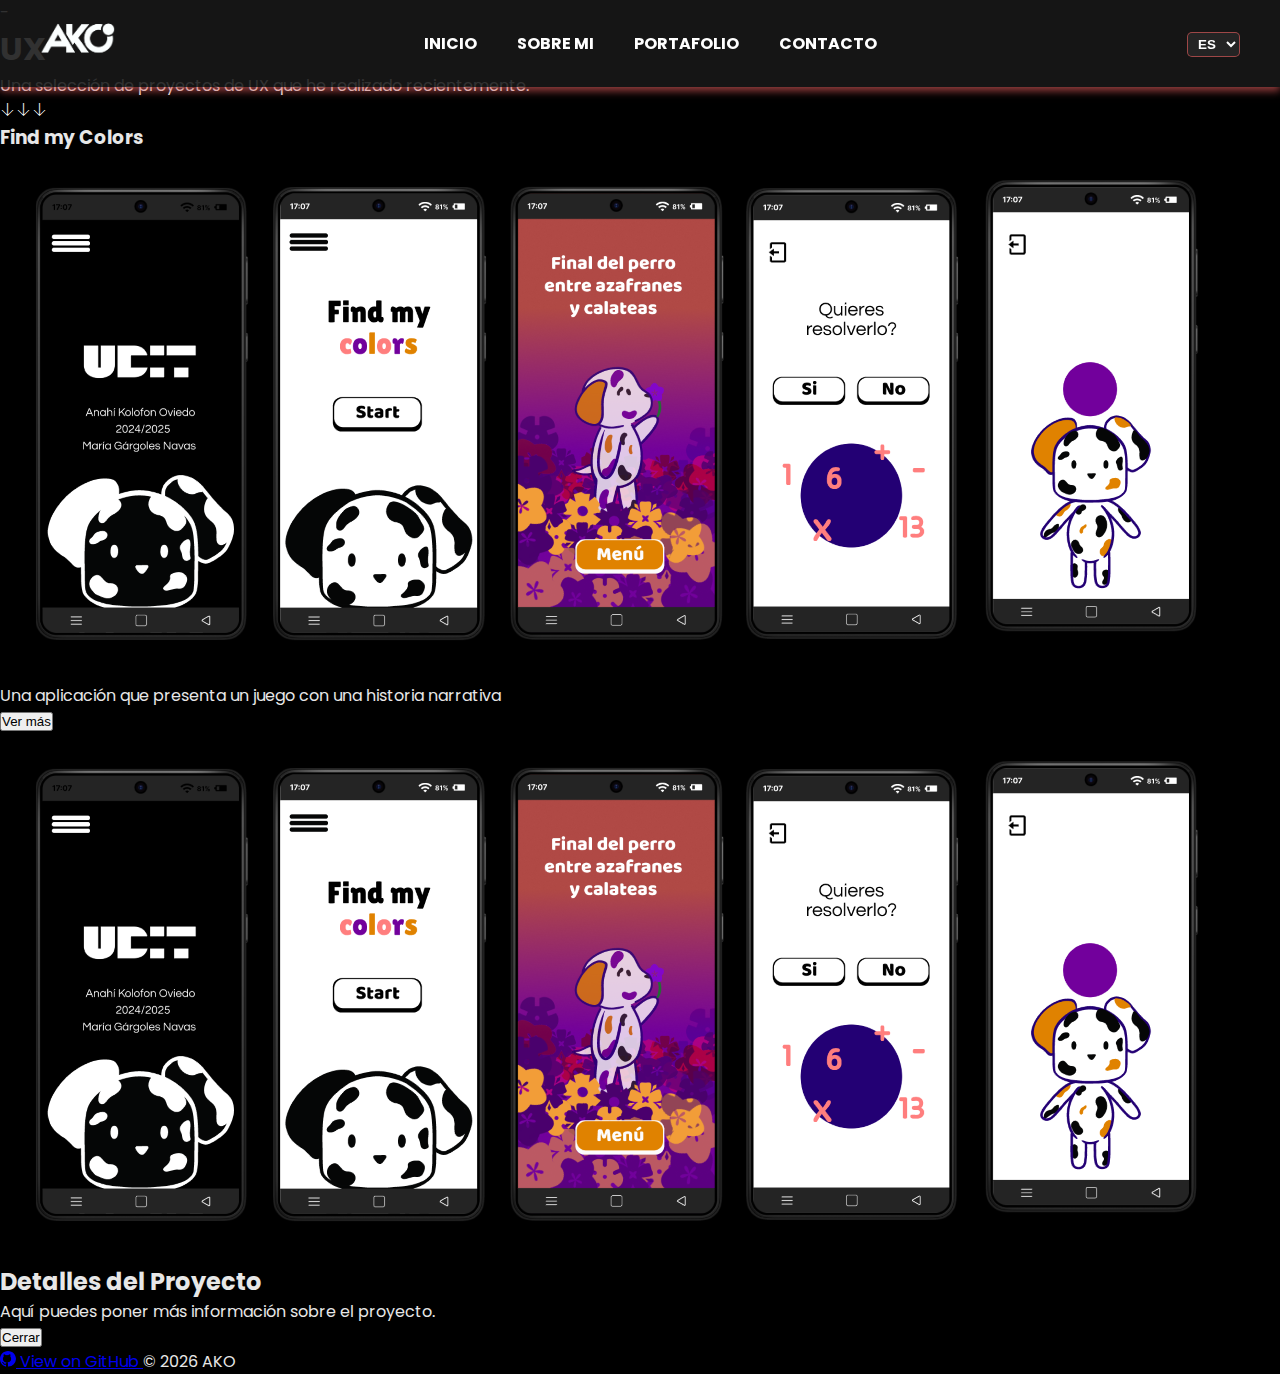
<file: ux2.html>
<!doctype html>
<html lang="es">
  <head>
    <meta charset="UTF-8" />
    <meta name="viewport" content="width=device-width, initial-scale=1.0" />
    <title>AKO | UX/UI</title>

    <!-- CSS principal -->
    <link rel="stylesheet" href="./assets/css/index.css" />
  </head>

  <body>
    <!-- NAVBAR -->
    <div id="navbar-placeholder"></div>

    <!-- HERO UX/UI -->
    <section class="hero scroll-reveal">
      <h1 class="title">UX</h1>
      <div class="options"></div>
    </section>

    <!-- INTRO -->
    <section class="project intro">
      <p>Una selección de proyectos de UX que he realizado recientemente.</p>
      <span class="arrow">🡣🡣🡣</span>
    </section>

    <!------------------------------------------------------------------ PROJECT -->
    <!-- Sección de tarjetas -->
    <section class="project-cards">
      <div
        class="project-card"
        onclick="
          openModal(
            'assets/img/fmc 1.png',
            'Find my Colors',
            'Una aplicación que presenta un juego con una historia narrativa.',
          )
        "
      >
        <div class="project-card__info">
          <h3 class="project-card__title">Find my Colors</h3>
          <div class="project-card__media">
            <img src="assets/img/fmc 1.png" alt="Imagen de proyecto" />
          </div>
          <p class="project-card__short-description">
            Una aplicación que presenta un juego con una historia narrativa
          </p>
          <button class="project-card__button">Ver más</button>
        </div>
      </div>
      <!-- Puedes añadir más tarjetas aquí -->
    </section>

    <!-- Modal -->
    <div class="modal" id="modal">
      <div class="modal-content">
        <div class="modal-body">
          <!-- Sección de imagen a la izquierda y texto a la derecha -->
          <div class="modal-item">
            <div class="modal-left">
              <img
                id="modal-image"
                src="assets/img/fmc 1.png"
                alt="Imagen del proyecto"
              />
            </div>
            <div class="modal-right">
              <h2 id="modal-title">Detalles del Proyecto</h2>
              <p id="modal-description">
                Aquí puedes poner más información sobre el proyecto.
              </p>
            </div>
          </div>
        </div>
        <button class="close-btn" onclick="closeModal()">Cerrar</button>
      </div>
    </div>

    <!-- ============================ -->
    <!-- SCRIPT: Nav bar dinámico -->
    <!-- ============================ -->
    <script src="assets/js/nav.js"></script>
    <script>
      // Cargar nav.html dinámicamente
      fetch("nav.html")
        .then((res) => res.text())
        .then((data) => {
          document.getElementById("navbar-placeholder").innerHTML = data;
          initNav(); // inicializa idioma + scroll suave
        })
        .catch((err) => console.error("Error cargando nav:", err));
    </script>
    <!-- ============================ -->
    <!-- SCRIPT: Scroll reveal para main content -->
    <!-- ============================ -->
    <script>
      const revealElements = document.querySelectorAll(".scroll-reveal");
      function revealOnScroll() {
        const windowHeight = window.innerHeight;
        revealElements.forEach((el) => {
          const elementTop = el.getBoundingClientRect().top;
          const revealPoint = 150;
          if (elementTop < windowHeight - revealPoint) {
            el.classList.add("visible");
          }
        });
      }
      window.addEventListener("scroll", revealOnScroll);
      window.addEventListener("load", revealOnScroll);

      /////////// Función para abrir el modal
      // Función para abrir el modal con los datos
      function openModal(imageSrc, title, shortDescription) {
        // Asignamos la imagen, el título y la descripción al modal
        document.getElementById("modal-image").src = imageSrc;
        document.getElementById("modal-title").innerText = title;
        document.getElementById("modal-description").innerText =
          shortDescription;

        // Mostrar el modal
        document.getElementById("modal").style.display = "flex";
      }

      // Función para cerrar el modal
      function closeModal() {
        document.getElementById("modal").style.display = "none";
      }

      // Si el usuario hace clic fuera del contenido del modal, cerrarlo
      window.onclick = function (event) {
        if (event.target === document.getElementById("modal")) {
          closeModal();
        }
      };
    </script>

    <footer class="site-footer">
      <a
        href="https://github.com/Ako1317/Portafolio-AKO?tab=readme-ov-file"
        target="_blank"
        rel="noopener noreferrer"
        class="footer-github"
      >
        <svg
          class="github-icon"
          height="16"
          width="16"
          viewBox="0 0 16 16"
          fill="currentColor"
          xmlns="http://www.w3.org/2000/svg"
        >
          <path
            d="M8 0C3.58 0 0 3.58 0 8c0 3.54 2.29 6.53 5.47 7.59.4.07.55-.17.55-.38 0-.19-.01-.82-.01-1.49-2.01.37-2.53-.49-2.69-.94-.09-.23-.48-.94-.82-1.13-.28-.15-.68-.52-.01-.53.63-.01 1.08.58 1.23.82.72 1.21 1.87.87 2.33.66.07-.52.28-.87.51-1.07-1.78-.2-3.64-.89-3.64-3.95 0-.87.31-1.59.82-2.15-.08-.2-.36-1.01.08-2.1 0 0 .67-.21 2.2.82a7.54 7.54 0 012 0c1.53-1.03 2.2-.82 2.2-.82.44 1.09.16 1.9.08 2.1.51.56.82 1.27.82 2.15 0 3.07-1.87 3.75-3.65 3.95.29.25.54.73.54 1.48 0 1.07-.01 1.93-.01 2.19 0 .21.15.46.55.38A8.001 8.001 0 0016 8c0-4.42-3.58-8-8-8z"
          />
        </svg>
        View on GitHub
      </a>
      <span class="footer-right">© 2026 AKO</span>
    </footer>
  </body>
</html>
</file>
<file: assets/css/3d.css>
* {
  margin: 0;
  padding: 0;
  box-sizing: border-box;
}

body {
  font-family: "Poppins", sans-serif;
  background: rgb(0, 0, 0);
  color: rgb(231, 231, 231);
  scroll-behavior: smooth;
}

/* NAVBAR */

:root {
  --nav-height: 70px;
}
.ako-nav {
  width: 100%;
  position: fixed;
  top: 0;
  left: 0;
  background: rgba(24, 24, 24, 0.882);
  padding: 5px 40px;
  display: flex;
  justify-content: space-between;
  align-items: center;
  z-index: 9999;
  box-shadow: 0 4px 8px rgba(213, 88, 88, 0.696);
}

/* LOGO */
.ako-nav .logo img {
  height: 70px;
  width: auto;
}

/* SELECTOR IDIOMA */
.language-selector select {
  background: rgba(38, 38, 38, 0.9);
  color: #fff;
  border: 1px solid rgba(213, 88, 88, 0.696);
  border-radius: 5px;
  padding: 3px 6px;
  font-weight: bold;
  cursor: pointer;
}

/* ENLACES DESKTOP */
.desktop-links {
  list-style: none;
  display: flex;
  gap: 40px;
}

.desktop-links a {
  color: #fff;
  text-decoration: none;
  font-weight: bold;
  transition: color 0.2s, transform 0.2s;
}

.desktop-links a:hover {
  color: rgb(255, 138, 138);
  transform: translateY(-2px);
}

/* MENÚ MÓVIL */
.menu-toggle {
  display: none;
}

.menu-btn {
  display: none;
  font-size: 36px;
  color: rgb(255, 138, 138);
  font-weight: bold;
  cursor: pointer;
  z-index: 10001;
}

.mobile-links {
  display: none;
  list-style: none;
}

/* MÓVIL */
@media (max-width: 768px) {
  .desktop-links {
    display: none;
  }

  /* Hamburguesa centrada */
  .menu-btn {
    display: block;
    position: absolute;
    top: 50%;
    left: 50%;
    transform: translate(-50%, -50%);
  }

  /* Menú fullscreen con fade + slide CSS */
  .mobile-links {
    display: flex;
    position: fixed;
    top: 0;
    left: 0;
    width: 100vw;
    height: 100vh;
    background: rgba(29, 29, 29, 0.9);
    backdrop-filter: blur(5px);
    flex-direction: column;
    justify-content: center;
    align-items: center;
    gap: 30px;
    opacity: 0;
    pointer-events: none;
    transform: translateY(-20px);
    transition: opacity 0.3s ease, transform 0.3s ease;
    z-index: 10000;
  }

  .menu-toggle:checked ~ .mobile-links {
    opacity: 1;
    pointer-events: auto;
    transform: translateY(0);
  }

  /* Enlaces solo texto, ligeramente grandes */
  .mobile-links a {
    font-size: 2rem;
    color: #fff;
    text-align: center;
    text-decoration: none;
    width: auto;
    padding: 0;
  }

  /* Botón cerrar */
  .mobile-links a.close-menu {
    font-size: 1.5rem;
    color: rgb(255, 138, 138);
    margin-top: 20px;
  }

  .mobile-links a:hover {
    color: rgb(255, 138, 138);
  }
}

/* ---------------------------------------------------------------------------INICIO CONTENIDO 3D */
body {
  margin: 170px;
  margin-bottom: 10px;
  background: #000000;
  font-family: sans-serif;
}

.hero-section {
  height: 150px;
  display: flex;
  justify-content: center;
  align-items: center;
  padding-top: var(--nav-height);
}

.hero-title {
  font-size: 6rem;
  color: white;
  transition: color 0.4s ease, -webkit-text-stroke 0.4s ease;
}

.hero-title:hover {
  color: transparent;
  -webkit-text-stroke: 2px white;
}

/* ===== OPCIONES ===== */
.motion-options {
  display: flex;
  justify-content: center;
  align-items: center;
  gap: 100px;
  padding-top: 60px;
  padding-bottom: 0.1px;
}

/* ======================== CADA OPCIÓN ===== */
.motion-option {
  font-size: 1.8rem;
  font-weight: 600;
  color: rgb(230, 230, 230);
  text-decoration: none;
  transition: all 0.3s ease;
}

/* Hover individual */
.motion-option:hover {
  transform: scale(1.3);
}

/* Efecto grupo */
.motion-options:hover .motion-option {
  opacity: 0.4;
  transform: scale(0.9);
}

.motion-options:hover .motion-option:hover {
  opacity: 1;
  transform: scale(1.3);
}

/* ===== RESPONSIVE ===== */
@media (max-width: 768px) {
  .motion-section {
    padding-top: 120px; /* evita solaparse con el nav */
  }

  .motion-title {
    text-align: center;
  }

  .motion-options {
    flex-direction: column;
    gap: 30px;
  }

  .motion-option {
    font-size: 1.8rem;
  }
}
/* ======================================== EVA ===== */
.triple-media {
  display: flex;
  flex-direction: row;
  justify-content: center;
  align-items: center;
  gap: 20px;

  width: 100%;
  max-width: 1200px;
  margin: 0 auto;
  margin-top: 350px;
  margin-bottom: 0px;
  padding: 10px;
}

html {
  scroll-behavior: smooth;
}

.media-item {
  max-width: 100%;
  height: auto;
  object-fit: contain;
  pointer-events: none; /* 🔒 evita interacción */
}

.gif {
  width: 25%;
}

.center-img {
  width: 40%;
}

@media (max-width: 768px) {
  .gif {
    width: 28%;
  }

  .center-img {
    width: 44%;
  }
}
/* ======================================== SECCIÓN CON FONDO PNG ===== */
.seccion-fondo-completo {
  width: 100%;
  min-height: 600px;
  display: flex;
  align-items: center; /* Centra el "cuadrado" verticalmente */
  justify-content: flex-start; /* Lo mantiene pegado a la izquierda */
  padding-left: 10%; /* Espacio desde el borde de la pantalla */

  background-image: url("assets/img/homu.png");
  background-size: cover;
  background-position: center;
  background-repeat: no-repeat;
}

.contenido-texto {
  /* 1. CREAR EL CUADRADO */
  background-color: rgba(0, 0, 0, 0.792);
  padding: 40px;
  width: 100%;
  max-width: 450px;

  /* 2. ESTILO OPCIONAL */
  border: 2px solid rgb(199, 199, 199);
  box-shadow: 10px 10px 0px rgb(199, 199, 199);
}

.contenido-texto h2 {
  margin-top: 0;
  color: #e9e9e9;
  font-size: 1.5rem;
  padding-bottom: 20px;
}

.contenido-texto p {
  color: #dddddd;
  line-height: 1.6;
  margin: 5px;
}

/* AJUSTE PARA MÓVIL */
@media (max-width: 768px) {
  .seccion-fondo-completo {
    padding: 20px;
    justify-content: center; /* Centra el cuadrado en pantallas pequeñas */
  }

  .contenido-texto {
    max-width: 90%; /* El cuadrado ocupa casi todo el ancho en móvil */
  }
}
/* ======================================== GALERÍA INTERACTIVA ===== */
.galeria-interactiva {
  display: flex;
  flex-direction: row;
  justify-content: center;
  align-items: center;

  gap: 80px; /* 🔹 Más separación horizontal (laptop) */
  padding: 120px 20px; /* 🔹 Más aire arriba y abajo */

  width: 100%;
}

/* ===== CONTENEDOR DE CADA IMAGEN ===== */
.tarjeta-imagen {
  position: relative;
  cursor: pointer;
}

/* ===== IMÁGENES ===== */
.tarjeta-imagen img {
  display: block;
  max-width: 360px; /* 🔹 Más grandes en laptop */
  width: 100%;
  height: auto;
  object-fit: contain; /* ✔ respeta proporciones originales */

  transition: opacity 0.5s ease;
}

/* Imagen variante inicia oculta */
.tarjeta-imagen .img-variante {
  opacity: 0;
  position: absolute;
  top: 0;
  left: 0;
}

/* Hover → intercambio */
.tarjeta-imagen:hover .img-base {
  opacity: 0;
}

.tarjeta-imagen:hover .img-variante {
  opacity: 1;
}
/* RESPONSIVE */
@media (max-width: 700px) {
  .tarjeta-imagen img {
    max-width: 200px;
  }
}
/* ======================================== BLENDER ===== */
/* ===== SECCIÓN SIMPLE ===== */
.simple-section {
  width: 100%;
  padding: 80px 20px; /* aire arriba y abajo */
  display: flex;
  flex-direction: column;
  align-items: center;
  text-align: center;
}

/* ===== TÍTULO ===== */
.simple-title {
  font-size: 1.4rem; /* pequeño pero legible */
  font-weight: 600;
  margin-bottom: 40px;
  color: rgb(230, 230, 230);
}

/* ===== CONTENEDOR IMAGEN ===== */
.simple-image {
  width: 100%;
  display: flex;
  justify-content: center;
}

/* ===== IMAGEN ===== */
.simple-image img {
  max-width: 500px; /* tamaño controlado */
  width: 100%;
  height: auto;
}

/* ===== MÓVIL ===== */
@media (max-width: 768px) {
  .simple-section {
    padding: 60px 16px;
  }

  .simple-title {
    font-size: 1.2rem;
  }

  .simple-image img {
    max-width: 450px;
  }
}
/* ============================================================= MODELADO ===== */
.seccion-animada-3d {
  width: 100%;
  padding: 50px 15px;
  box-sizing: border-box;
  text-align: center;
}

.simple-title {
  font-size: 1.4rem; /* pequeño pero legible */
  font-weight: 600;
  margin-bottom: 40px;
  color: rgb(230, 230, 230);
}

.contenedor-horizontal {
  display: flex;
  gap: 10px;
  max-width: 1100px;
  margin: 0 auto;
}

.reveal-card {
  flex: 1;
  aspect-ratio: 1 / 1;
  background: #e0e0e0;
  border-radius: 8px;
  overflow: hidden;

  opacity: 0;
  transform: translateY(30px);
  transition: opacity 0.8s ease-out, transform 0.8s ease-out;
}

.reveal-card img {
  width: 100%;
  height: 100%;
  object-fit: cover;
  display: block;
}

.reveal-card.is-visible {
  opacity: 1;
  transform: translateY(0);
}

/* Efecto cascada */
.reveal-card:nth-child(2) {
  transition-delay: 0.2s;
}
.reveal-card:nth-child(3) {
  transition-delay: 0.4s;
}
/* ============================================================= scroll ===== */
.scroll-reveal {
  opacity: 0;
  transform: translateY(80px);
  transition: opacity 0.9s ease, transform 0.9s ease;
}

.scroll-reveal.is-visible {
  opacity: 1;
  transform: translateY(0);
}
</file>
<file: assets/css/index.css>
/**
 * (c) 2025 AKO - All rights reserved
 */

@import url("http://meyerweb.com/eric/tools/css/reset/reset.css"); /* CSS Reset para compatibilidad entre navegadores */
@import url("style.css"); /* Estilos principales */

/* Fonts */
@import url("https://fonts.googleapis.com/css2?family=Poppins:ital,wght@0,100;0,200;0,300;0,400;0,500;0,600;0,700;0,800;0,900;1,100;1,200;1,300;1,400;1,500;1,600;1,700;1,800;1,900&display=swap");
body {
  font-family: "Poppins", sans-serif;
}
</file>
